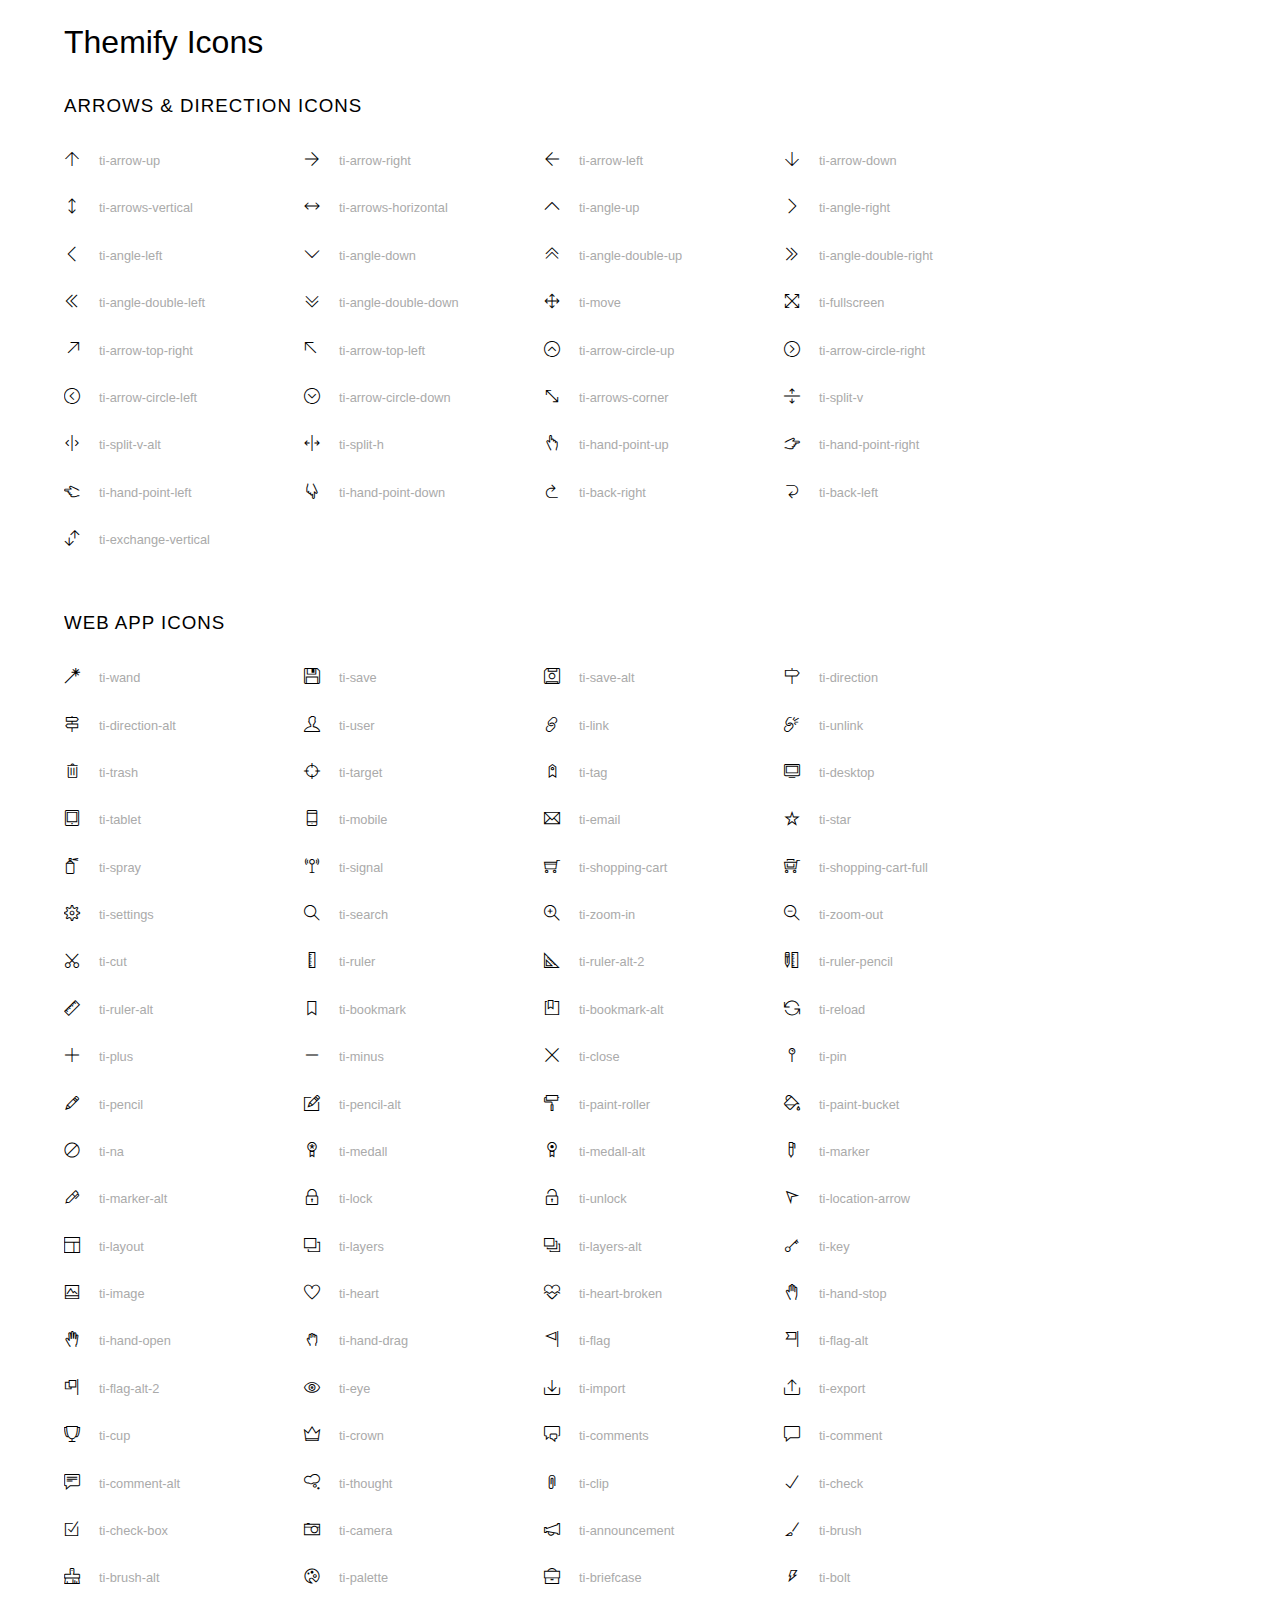
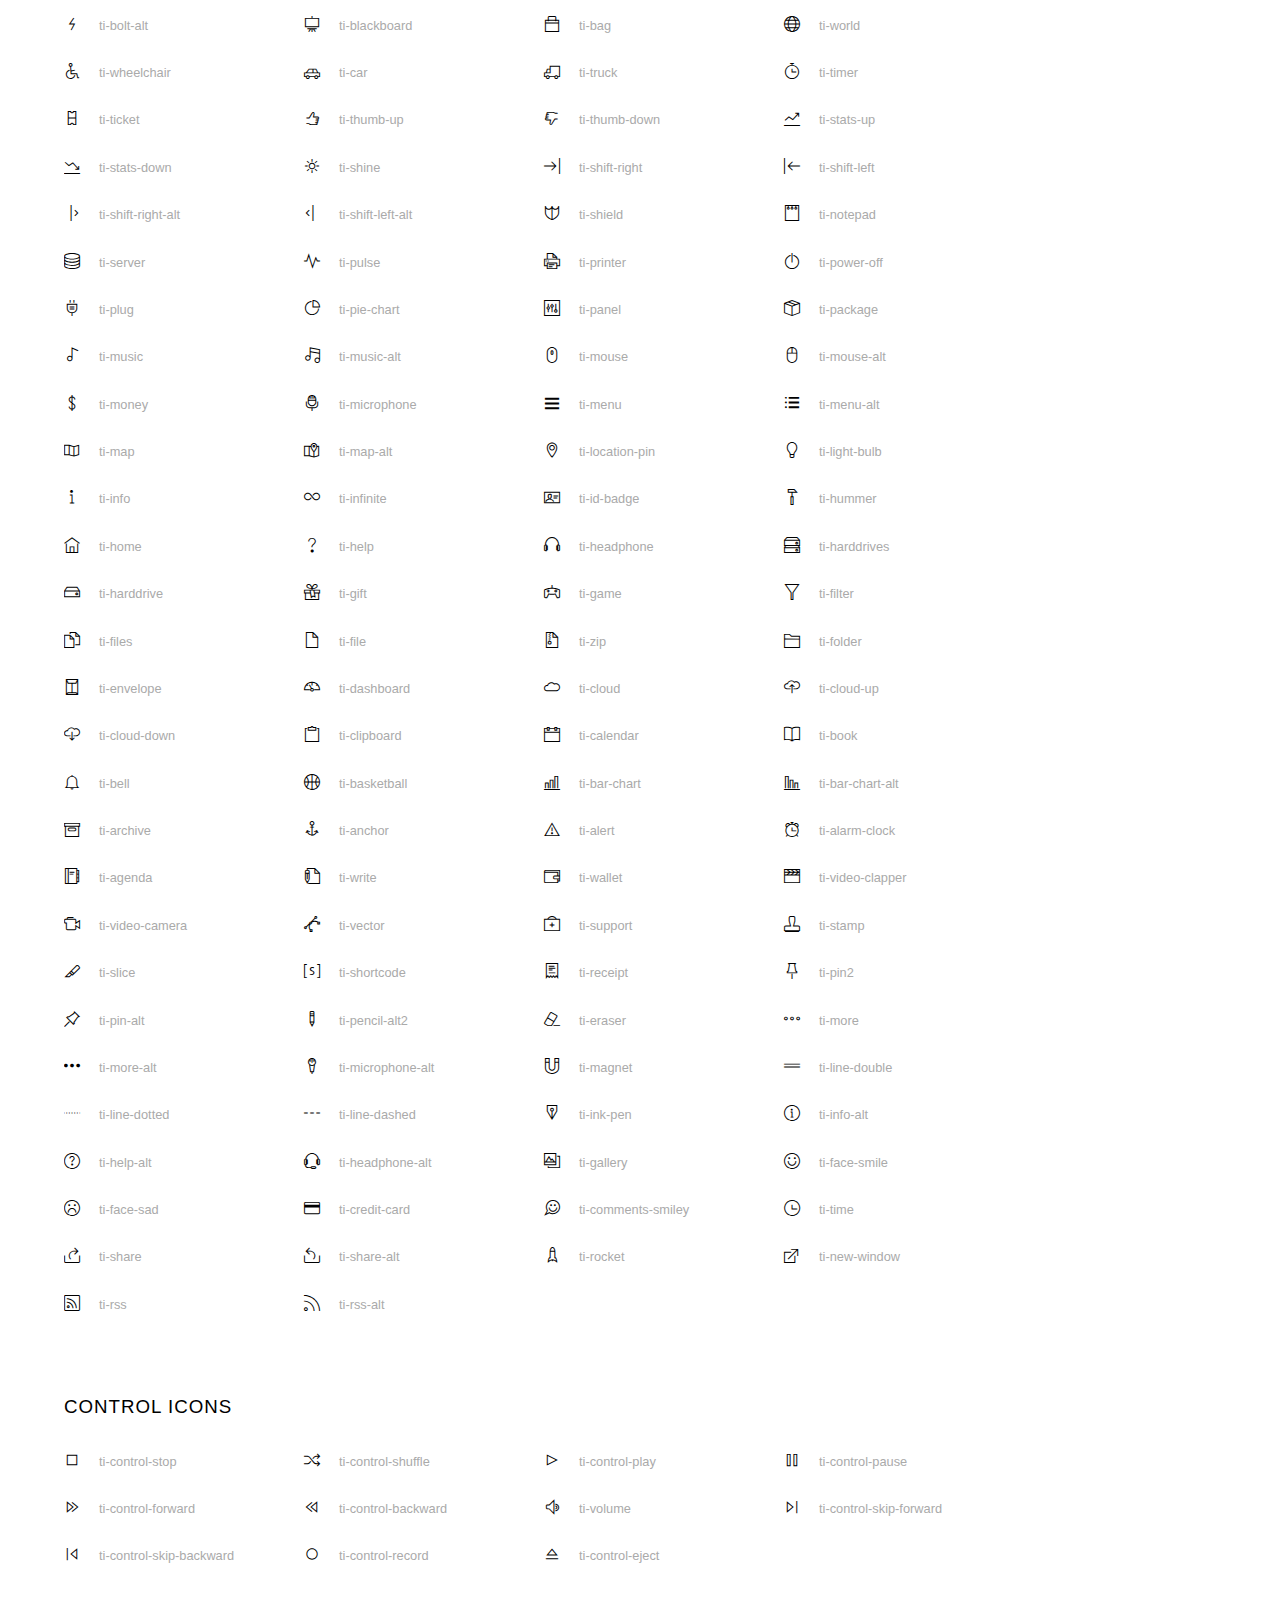
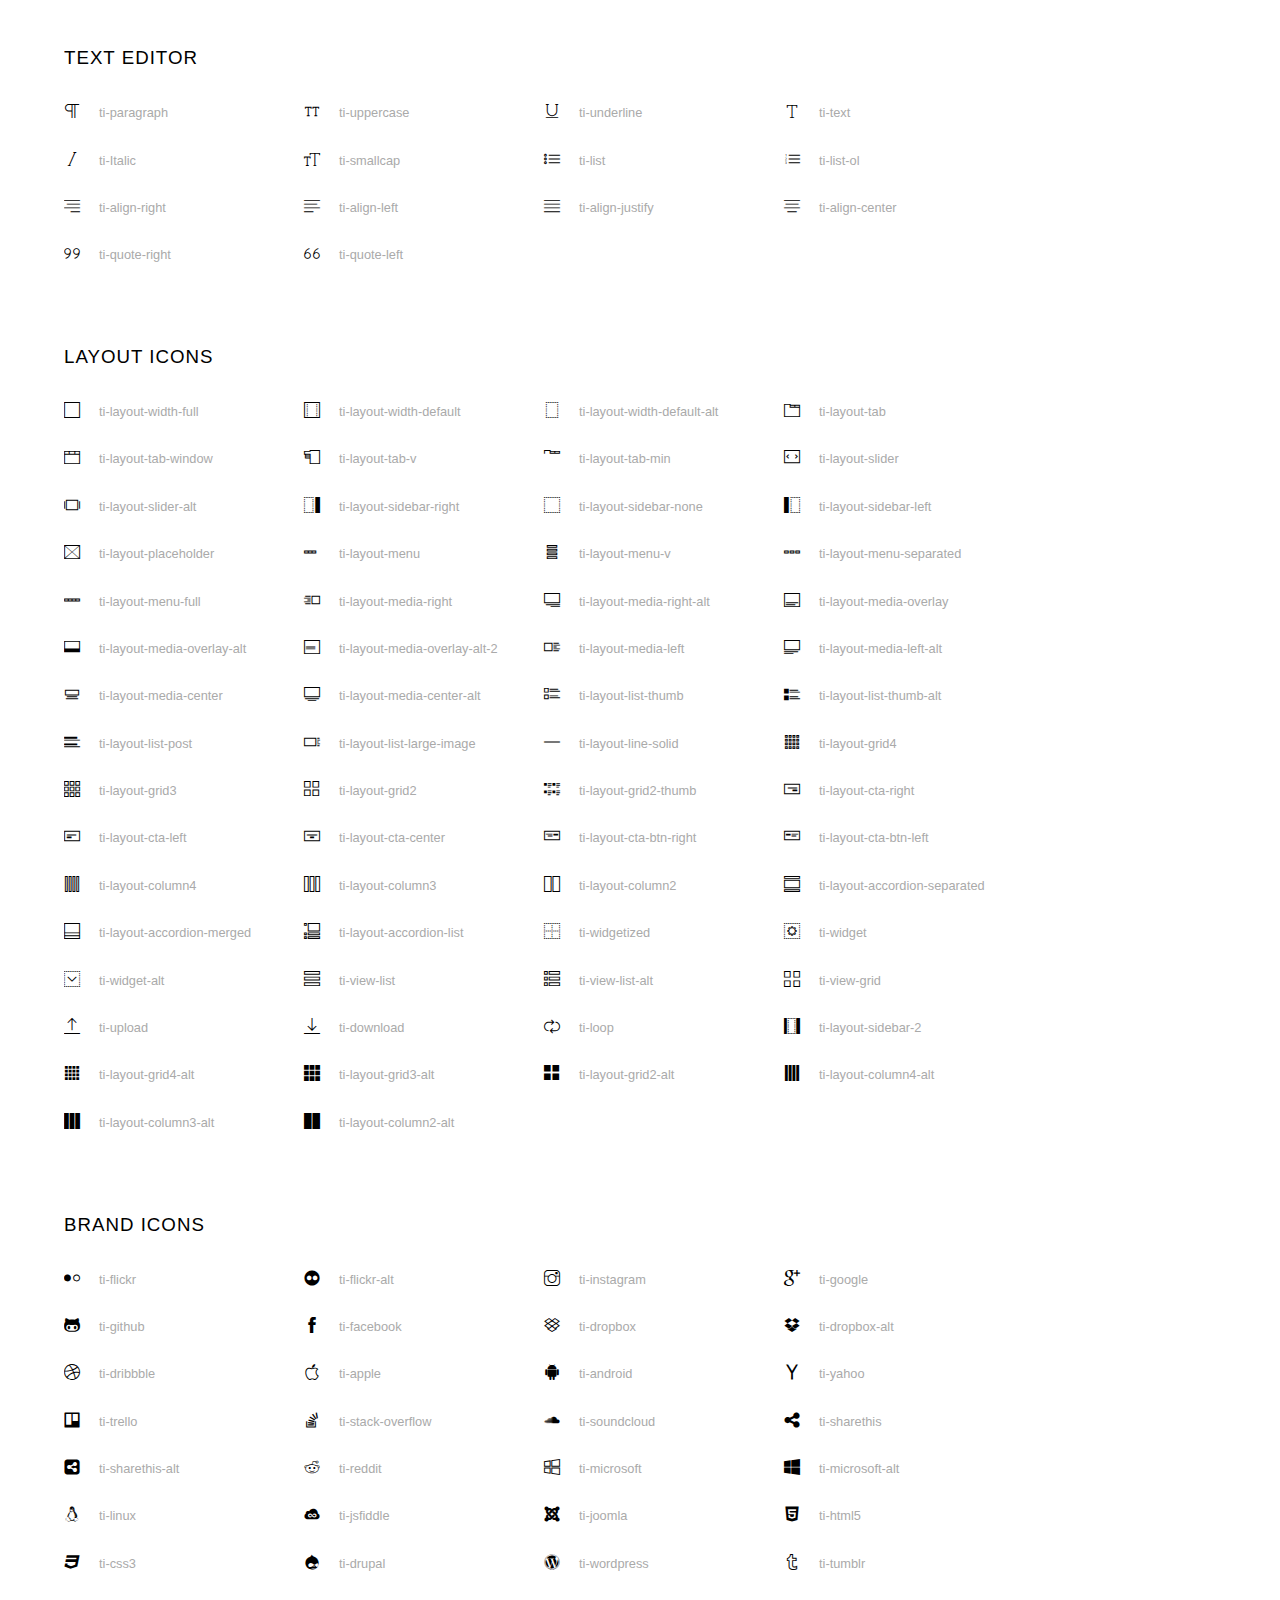
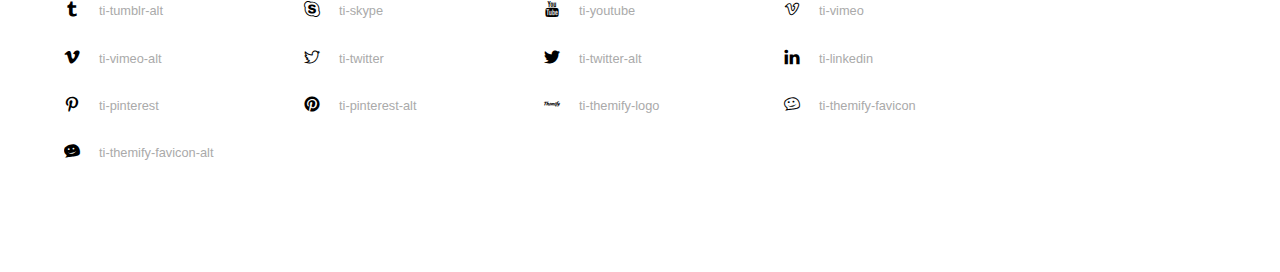
<file: assets/themify-icons-font (2)/themify-icons/index.html>
<!doctype html>
<html>
<head>
	<meta charset="utf-8">
	<title>Themify Icon Font</title>
	<meta name="viewport" content="width=device-width">
	<link rel="stylesheet" href="demo-files/demo.css">
	<link rel="stylesheet" href="themify-icons.css">
	<!--[if lt IE 8]><!-->
	<link rel="stylesheet" href="ie7/ie7.css">
	<!--<![endif]-->
</head>
<body>
	<h1>Themify Icons</h1>

	<div class="icon-section">

		<div class="icon-section">
			<h3>Arrows &amp; Direction Icons </h3>

			<div class="icon-container">
				<span class="ti-arrow-up"></span><span class="icon-name"> ti-arrow-up</span>
			</div>
			<div class="icon-container">
				<span class="ti-arrow-right"></span><span class="icon-name"> ti-arrow-right</span>
			</div>
			<div class="icon-container">
				<span class="ti-arrow-left"></span><span class="icon-name"> ti-arrow-left</span>
			</div>
			<div class="icon-container">
				<span class="ti-arrow-down"></span><span class="icon-name"> ti-arrow-down</span>
			</div>
			<div class="icon-container">
				<span class="ti-arrows-vertical"></span><span class="icon-name"> ti-arrows-vertical</span>
			</div>
			<div class="icon-container">
				<span class="ti-arrows-horizontal"></span><span class="icon-name"> ti-arrows-horizontal</span>
			</div>
			<div class="icon-container">
				<span class="ti-angle-up"></span><span class="icon-name"> ti-angle-up</span>
			</div>
			<div class="icon-container">
				<span class="ti-angle-right"></span><span class="icon-name"> ti-angle-right</span>
			</div>
			<div class="icon-container">
				<span class="ti-angle-left"></span><span class="icon-name"> ti-angle-left</span>
			</div>
			<div class="icon-container">
				<span class="ti-angle-down"></span><span class="icon-name"> ti-angle-down</span>
			</div>	
			<div class="icon-container">
				<span class="ti-angle-double-up"></span><span class="icon-name"> ti-angle-double-up</span>
			</div>
			<div class="icon-container">
				<span class="ti-angle-double-right"></span><span class="icon-name"> ti-angle-double-right</span>
			</div>
			<div class="icon-container">
				<span class="ti-angle-double-left"></span><span class="icon-name"> ti-angle-double-left</span>
			</div>
			<div class="icon-container">
				<span class="ti-angle-double-down"></span><span class="icon-name"> ti-angle-double-down</span>
			</div>					
			<div class="icon-container">
				<span class="ti-move"></span><span class="icon-name"> ti-move</span>
			</div>
			<div class="icon-container">
				<span class="ti-fullscreen"></span><span class="icon-name"> ti-fullscreen</span>
			</div>
			<div class="icon-container">
				<span class="ti-arrow-top-right"></span><span class="icon-name"> ti-arrow-top-right</span>
			</div>
			<div class="icon-container">
				<span class="ti-arrow-top-left"></span><span class="icon-name"> ti-arrow-top-left</span>
			</div>
			<div class="icon-container">
				<span class="ti-arrow-circle-up"></span><span class="icon-name"> ti-arrow-circle-up</span>
			</div>
			<div class="icon-container">
				<span class="ti-arrow-circle-right"></span><span class="icon-name"> ti-arrow-circle-right</span>
			</div>
			<div class="icon-container">
				<span class="ti-arrow-circle-left"></span><span class="icon-name"> ti-arrow-circle-left</span>
			</div>
			<div class="icon-container">
				<span class="ti-arrow-circle-down"></span><span class="icon-name"> ti-arrow-circle-down</span>
			</div>
			<div class="icon-container">
				<span class="ti-arrows-corner"></span><span class="icon-name"> ti-arrows-corner</span>
			</div>
			<div class="icon-container">
				<span class="ti-split-v"></span><span class="icon-name"> ti-split-v</span>
			</div>

			<div class="icon-container">
				<span class="ti-split-v-alt"></span><span class="icon-name"> ti-split-v-alt</span>
			</div>
			<div class="icon-container">
				<span class="ti-split-h"></span><span class="icon-name"> ti-split-h</span>
			</div>
			<div class="icon-container">
				<span class="ti-hand-point-up"></span><span class="icon-name"> ti-hand-point-up</span>
			</div>
			<div class="icon-container">
				<span class="ti-hand-point-right"></span><span class="icon-name"> ti-hand-point-right</span>
			</div>
			<div class="icon-container">
				<span class="ti-hand-point-left"></span><span class="icon-name"> ti-hand-point-left</span>
			</div>
			<div class="icon-container">
				<span class="ti-hand-point-down"></span><span class="icon-name"> ti-hand-point-down</span>
			</div>
			<div class="icon-container">
				<span class="ti-back-right"></span><span class="icon-name"> ti-back-right</span>
			</div>
			<div class="icon-container">
				<span class="ti-back-left"></span><span class="icon-name"> ti-back-left</span>
			</div>
			<div class="icon-container">
				<span class="ti-exchange-vertical"></span><span class="icon-name"> ti-exchange-vertical</span>
			</div>

		</div> <!-- Arrows Icons -->



		<h3>Web App Icons</h3>
		
		<div class="icon-section">

			<div class="icon-container">
				<span class="ti-wand"></span><span class="icon-name"> ti-wand</span>
			</div>
			<div class="icon-container">
				<span class="ti-save"></span><span class="icon-name"> ti-save</span>
			</div>
			<div class="icon-container">
				<span class="ti-save-alt"></span><span class="icon-name"> ti-save-alt</span>
			</div>

			<div class="icon-container">
				<span class="ti-direction"></span><span class="icon-name"> ti-direction</span>
			</div>
			<div class="icon-container">
				<span class="ti-direction-alt"></span><span class="icon-name"> ti-direction-alt</span>
			</div>
			<div class="icon-container">
				<span class="ti-user"></span><span class="icon-name"> ti-user</span>
			</div>
			<div class="icon-container">
				<span class="ti-link"></span><span class="icon-name"> ti-link</span>
			</div>
			<div class="icon-container">
				<span class="ti-unlink"></span><span class="icon-name"> ti-unlink</span>
			</div>
			<div class="icon-container">
				<span class="ti-trash"></span><span class="icon-name"> ti-trash</span>
			</div>
			<div class="icon-container">
				<span class="ti-target"></span><span class="icon-name"> ti-target</span>
			</div>
			<div class="icon-container">
				<span class="ti-tag"></span><span class="icon-name"> ti-tag</span>
			</div>
			<div class="icon-container">
				<span class="ti-desktop"></span><span class="icon-name"> ti-desktop</span>
			</div>
			<div class="icon-container">
				<span class="ti-tablet"></span><span class="icon-name"> ti-tablet</span>
			</div>
			<div class="icon-container">
				<span class="ti-mobile"></span><span class="icon-name"> ti-mobile</span>
			</div>
			<div class="icon-container">
				<span class="ti-email"></span><span class="icon-name"> ti-email</span>
			</div>	
			<div class="icon-container">
				<span class="ti-star"></span><span class="icon-name"> ti-star</span>
			</div>
			<div class="icon-container">
				<span class="ti-spray"></span><span class="icon-name"> ti-spray</span>
			</div>
			<div class="icon-container">
				<span class="ti-signal"></span><span class="icon-name"> ti-signal</span>
			</div>
			<div class="icon-container">
				<span class="ti-shopping-cart"></span><span class="icon-name"> ti-shopping-cart</span>
			</div>
			<div class="icon-container">
				<span class="ti-shopping-cart-full"></span><span class="icon-name"> ti-shopping-cart-full</span>
			</div>
			<div class="icon-container">
				<span class="ti-settings"></span><span class="icon-name"> ti-settings</span>
			</div>
			<div class="icon-container">
				<span class="ti-search"></span><span class="icon-name"> ti-search</span>
			</div>
			<div class="icon-container">
				<span class="ti-zoom-in"></span><span class="icon-name"> ti-zoom-in</span>
			</div>
			<div class="icon-container">
				<span class="ti-zoom-out"></span><span class="icon-name"> ti-zoom-out</span>
			</div>
			<div class="icon-container">
				<span class="ti-cut"></span><span class="icon-name"> ti-cut</span>
			</div>
			<div class="icon-container">
				<span class="ti-ruler"></span><span class="icon-name"> ti-ruler</span>
			</div>
			<div class="icon-container">
				<span class="ti-ruler-alt-2"></span><span class="icon-name"> ti-ruler-alt-2</span>
			</div>			
			<div class="icon-container">
				<span class="ti-ruler-pencil"></span><span class="icon-name"> ti-ruler-pencil</span>
			</div>
			<div class="icon-container">
				<span class="ti-ruler-alt"></span><span class="icon-name"> ti-ruler-alt</span>
			</div>
			<div class="icon-container">
				<span class="ti-bookmark"></span><span class="icon-name"> ti-bookmark</span>
			</div>
			<div class="icon-container">
				<span class="ti-bookmark-alt"></span><span class="icon-name"> ti-bookmark-alt</span>
			</div>
			<div class="icon-container">
				<span class="ti-reload"></span><span class="icon-name"> ti-reload</span>
			</div>
			<div class="icon-container">
				<span class="ti-plus"></span><span class="icon-name"> ti-plus</span>
			</div>
			<div class="icon-container">
				<span class="ti-minus"></span><span class="icon-name"> ti-minus</span>
			</div>
			<div class="icon-container">
				<span class="ti-close"></span><span class="icon-name"> ti-close</span>
			</div>			
			<div class="icon-container">
				<span class="ti-pin"></span><span class="icon-name"> ti-pin</span>
			</div>
			<div class="icon-container">
				<span class="ti-pencil"></span><span class="icon-name"> ti-pencil</span>
			</div>
					
		  	<div class="icon-container">
				<span class="ti-pencil-alt"></span><span class="icon-name"> ti-pencil-alt</span>
			</div>
			<div class="icon-container">
				<span class="ti-paint-roller"></span><span class="icon-name"> ti-paint-roller</span>
			</div>
			<div class="icon-container">
				<span class="ti-paint-bucket"></span><span class="icon-name"> ti-paint-bucket</span>
			</div>
			<div class="icon-container">
				<span class="ti-na"></span><span class="icon-name"> ti-na</span>
			</div>
			<div class="icon-container">
				<span class="ti-medall"></span><span class="icon-name"> ti-medall</span>
			</div>
			<div class="icon-container">
				<span class="ti-medall-alt"></span><span class="icon-name"> ti-medall-alt</span>
			</div>
			<div class="icon-container">
				<span class="ti-marker"></span><span class="icon-name"> ti-marker</span>
			</div>
			<div class="icon-container">
				<span class="ti-marker-alt"></span><span class="icon-name"> ti-marker-alt</span>
			</div>

			<div class="icon-container">
				<span class="ti-lock"></span><span class="icon-name"> ti-lock</span>
			</div>
			<div class="icon-container">
				<span class="ti-unlock"></span><span class="icon-name"> ti-unlock</span>
			</div>
			<div class="icon-container">
				<span class="ti-location-arrow"></span><span class="icon-name"> ti-location-arrow</span>
			</div>
			<div class="icon-container">
				<span class="ti-layout"></span><span class="icon-name"> ti-layout</span>
			</div>
			<div class="icon-container">
				<span class="ti-layers"></span><span class="icon-name"> ti-layers</span>
			</div>
			<div class="icon-container">
				<span class="ti-layers-alt"></span><span class="icon-name"> ti-layers-alt</span>
			</div>
			<div class="icon-container">
				<span class="ti-key"></span><span class="icon-name"> ti-key</span>
			</div>
			<div class="icon-container">
				<span class="ti-image"></span><span class="icon-name"> ti-image</span>
			</div>
			<div class="icon-container">
				<span class="ti-heart"></span><span class="icon-name"> ti-heart</span>
			</div>
			<div class="icon-container">
				<span class="ti-heart-broken"></span><span class="icon-name"> ti-heart-broken</span>
			</div>
			<div class="icon-container">
				<span class="ti-hand-stop"></span><span class="icon-name"> ti-hand-stop</span>
			</div>
			<div class="icon-container">
				<span class="ti-hand-open"></span><span class="icon-name"> ti-hand-open</span>
			</div>
			<div class="icon-container">
				<span class="ti-hand-drag"></span><span class="icon-name"> ti-hand-drag</span>
			</div>
			<div class="icon-container">
				<span class="ti-flag"></span><span class="icon-name"> ti-flag</span>
			</div>
			<div class="icon-container">
				<span class="ti-flag-alt"></span><span class="icon-name"> ti-flag-alt</span>
			</div>
			<div class="icon-container">
				<span class="ti-flag-alt-2"></span><span class="icon-name"> ti-flag-alt-2</span>
			</div>
			<div class="icon-container">
				<span class="ti-eye"></span><span class="icon-name"> ti-eye</span>
			</div>
			<div class="icon-container">
				<span class="ti-import"></span><span class="icon-name"> ti-import</span>
			</div>			
			<div class="icon-container">
				<span class="ti-export"></span><span class="icon-name"> ti-export</span>
			</div>
			<div class="icon-container">
				<span class="ti-cup"></span><span class="icon-name"> ti-cup</span>
			</div>
			<div class="icon-container">
				<span class="ti-crown"></span><span class="icon-name"> ti-crown</span>
			</div>
			<div class="icon-container">
				<span class="ti-comments"></span><span class="icon-name"> ti-comments</span>
			</div>
			<div class="icon-container">
				<span class="ti-comment"></span><span class="icon-name"> ti-comment</span>
			</div>
			<div class="icon-container">
				<span class="ti-comment-alt"></span><span class="icon-name"> ti-comment-alt</span>
			</div>
			<div class="icon-container">
				<span class="ti-thought"></span><span class="icon-name"> ti-thought</span>
			</div>			
			<div class="icon-container">
				<span class="ti-clip"></span><span class="icon-name"> ti-clip</span>
			</div>

			<div class="icon-container">
				<span class="ti-check"></span><span class="icon-name"> ti-check</span>
			</div>
			<div class="icon-container">
				<span class="ti-check-box"></span><span class="icon-name"> ti-check-box</span>
			</div>
			<div class="icon-container">
				<span class="ti-camera"></span><span class="icon-name"> ti-camera</span>
			</div>
			<div class="icon-container">
				<span class="ti-announcement"></span><span class="icon-name"> ti-announcement</span>
			</div>
			<div class="icon-container">
				<span class="ti-brush"></span><span class="icon-name"> ti-brush</span>
			</div>
			<div class="icon-container">
				<span class="ti-brush-alt"></span><span class="icon-name"> ti-brush-alt</span>
			</div>
			<div class="icon-container">
				<span class="ti-palette"></span><span class="icon-name"> ti-palette</span>
			</div>			
			<div class="icon-container">
				<span class="ti-briefcase"></span><span class="icon-name"> ti-briefcase</span>
			</div>
			<div class="icon-container">
				<span class="ti-bolt"></span><span class="icon-name"> ti-bolt</span>
			</div>
			<div class="icon-container">
				<span class="ti-bolt-alt"></span><span class="icon-name"> ti-bolt-alt</span>
			</div>
			<div class="icon-container">
				<span class="ti-blackboard"></span><span class="icon-name"> ti-blackboard</span>
			</div>
			<div class="icon-container">
				<span class="ti-bag"></span><span class="icon-name"> ti-bag</span>
			</div>
			<div class="icon-container">
				<span class="ti-world"></span><span class="icon-name"> ti-world</span>
			</div>
			<div class="icon-container">
				<span class="ti-wheelchair"></span><span class="icon-name"> ti-wheelchair</span>
			</div>
			<div class="icon-container">
				<span class="ti-car"></span><span class="icon-name"> ti-car</span>
			</div>
			<div class="icon-container">
				<span class="ti-truck"></span><span class="icon-name"> ti-truck</span>
			</div>
			<div class="icon-container">
				<span class="ti-timer"></span><span class="icon-name"> ti-timer</span>
			</div>
			<div class="icon-container">
				<span class="ti-ticket"></span><span class="icon-name"> ti-ticket</span>
			</div>
			<div class="icon-container">
				<span class="ti-thumb-up"></span><span class="icon-name"> ti-thumb-up</span>
			</div>
			<div class="icon-container">
				<span class="ti-thumb-down"></span><span class="icon-name"> ti-thumb-down</span>
			</div>

			<div class="icon-container">
				<span class="ti-stats-up"></span><span class="icon-name"> ti-stats-up</span>
			</div>
			<div class="icon-container">
				<span class="ti-stats-down"></span><span class="icon-name"> ti-stats-down</span>
			</div>
			<div class="icon-container">
				<span class="ti-shine"></span><span class="icon-name"> ti-shine</span>
			</div>
			<div class="icon-container">
				<span class="ti-shift-right"></span><span class="icon-name"> ti-shift-right</span>
			</div>
			<div class="icon-container">
				<span class="ti-shift-left"></span><span class="icon-name"> ti-shift-left</span>
			</div>

			<div class="icon-container">
				<span class="ti-shift-right-alt"></span><span class="icon-name"> ti-shift-right-alt</span>
			</div>
			<div class="icon-container">
				<span class="ti-shift-left-alt"></span><span class="icon-name"> ti-shift-left-alt</span>
			</div>
			<div class="icon-container">
				<span class="ti-shield"></span><span class="icon-name"> ti-shield</span>
			</div>
			<div class="icon-container">
				<span class="ti-notepad"></span><span class="icon-name"> ti-notepad</span>
			</div>
			<div class="icon-container">
				<span class="ti-server"></span><span class="icon-name"> ti-server</span>
			</div>

			<div class="icon-container">
				<span class="ti-pulse"></span><span class="icon-name"> ti-pulse</span>
			</div>
			<div class="icon-container">
				<span class="ti-printer"></span><span class="icon-name"> ti-printer</span>
			</div>
			<div class="icon-container">
				<span class="ti-power-off"></span><span class="icon-name"> ti-power-off</span>
			</div>
			<div class="icon-container">
				<span class="ti-plug"></span><span class="icon-name"> ti-plug</span>
			</div>
			<div class="icon-container">
				<span class="ti-pie-chart"></span><span class="icon-name"> ti-pie-chart</span>
			</div>

			<div class="icon-container">
				<span class="ti-panel"></span><span class="icon-name"> ti-panel</span>
			</div>
			<div class="icon-container">
				<span class="ti-package"></span><span class="icon-name"> ti-package</span>
			</div>
			<div class="icon-container">
				<span class="ti-music"></span><span class="icon-name"> ti-music</span>
			</div>
			<div class="icon-container">
				<span class="ti-music-alt"></span><span class="icon-name"> ti-music-alt</span>
			</div>
			<div class="icon-container">
				<span class="ti-mouse"></span><span class="icon-name"> ti-mouse</span>
			</div>
			<div class="icon-container">
				<span class="ti-mouse-alt"></span><span class="icon-name"> ti-mouse-alt</span>
			</div>
			<div class="icon-container">
				<span class="ti-money"></span><span class="icon-name"> ti-money</span>
			</div>
			<div class="icon-container">
				<span class="ti-microphone"></span><span class="icon-name"> ti-microphone</span>
			</div>
			<div class="icon-container">
				<span class="ti-menu"></span><span class="icon-name"> ti-menu</span>
			</div>
			<div class="icon-container">
				<span class="ti-menu-alt"></span><span class="icon-name"> ti-menu-alt</span>
			</div>
			<div class="icon-container">
				<span class="ti-map"></span><span class="icon-name"> ti-map</span>
			</div>
			<div class="icon-container">
				<span class="ti-map-alt"></span><span class="icon-name"> ti-map-alt</span>
			</div>

			<div class="icon-container">
				<span class="ti-location-pin"></span><span class="icon-name"> ti-location-pin</span>
			</div>

			<div class="icon-container">
				<span class="ti-light-bulb"></span><span class="icon-name"> ti-light-bulb</span>
			</div>
			<div class="icon-container">
				<span class="ti-info"></span><span class="icon-name"> ti-info</span>
			</div>
			<div class="icon-container">
				<span class="ti-infinite"></span><span class="icon-name"> ti-infinite</span>
			</div>
			<div class="icon-container">
				<span class="ti-id-badge"></span><span class="icon-name"> ti-id-badge</span>
			</div>
			<div class="icon-container">
				<span class="ti-hummer"></span><span class="icon-name"> ti-hummer</span>
			</div>
			<div class="icon-container">
				<span class="ti-home"></span><span class="icon-name"> ti-home</span>
			</div>
			<div class="icon-container">
				<span class="ti-help"></span><span class="icon-name"> ti-help</span>
			</div>
			<div class="icon-container">
				<span class="ti-headphone"></span><span class="icon-name"> ti-headphone</span>
			</div>
			<div class="icon-container">
				<span class="ti-harddrives"></span><span class="icon-name"> ti-harddrives</span>
			</div>
			<div class="icon-container">
				<span class="ti-harddrive"></span><span class="icon-name"> ti-harddrive</span>
			</div>
			<div class="icon-container">
				<span class="ti-gift"></span><span class="icon-name"> ti-gift</span>
			</div>
			<div class="icon-container">
				<span class="ti-game"></span><span class="icon-name"> ti-game</span>
			</div>
			<div class="icon-container">
				<span class="ti-filter"></span><span class="icon-name"> ti-filter</span>
			</div>
			<div class="icon-container">
				<span class="ti-files"></span><span class="icon-name"> ti-files</span>
			</div>
			<div class="icon-container">
				<span class="ti-file"></span><span class="icon-name"> ti-file</span>
			</div>
			<div class="icon-container">
				<span class="ti-zip"></span><span class="icon-name"> ti-zip</span>
			</div>
			<div class="icon-container">
				<span class="ti-folder"></span><span class="icon-name"> ti-folder</span>
			</div>			
			<div class="icon-container">
				<span class="ti-envelope"></span><span class="icon-name"> ti-envelope</span>
			</div>


			<div class="icon-container">
				<span class="ti-dashboard"></span><span class="icon-name"> ti-dashboard</span>
			</div>
			<div class="icon-container">
				<span class="ti-cloud"></span><span class="icon-name"> ti-cloud</span>
			</div>
			<div class="icon-container">
				<span class="ti-cloud-up"></span><span class="icon-name"> ti-cloud-up</span>
			</div>
			<div class="icon-container">
				<span class="ti-cloud-down"></span><span class="icon-name"> ti-cloud-down</span>
			</div>
			<div class="icon-container">
				<span class="ti-clipboard"></span><span class="icon-name"> ti-clipboard</span>
			</div>
			<div class="icon-container">
				<span class="ti-calendar"></span><span class="icon-name"> ti-calendar</span>
			</div>
			<div class="icon-container">
				<span class="ti-book"></span><span class="icon-name"> ti-book</span>
			</div>
			<div class="icon-container">
				<span class="ti-bell"></span><span class="icon-name"> ti-bell</span>
			</div>
			<div class="icon-container">
				<span class="ti-basketball"></span><span class="icon-name"> ti-basketball</span>
			</div>
			<div class="icon-container">
				<span class="ti-bar-chart"></span><span class="icon-name"> ti-bar-chart</span>
			</div>
			<div class="icon-container">
				<span class="ti-bar-chart-alt"></span><span class="icon-name"> ti-bar-chart-alt</span>
			</div>


			<div class="icon-container">
				<span class="ti-archive"></span><span class="icon-name"> ti-archive</span>
			</div>
			<div class="icon-container">
				<span class="ti-anchor"></span><span class="icon-name"> ti-anchor</span>
			</div>

			<div class="icon-container">
				<span class="ti-alert"></span><span class="icon-name"> ti-alert</span>
			</div>
			<div class="icon-container">
				<span class="ti-alarm-clock"></span><span class="icon-name"> ti-alarm-clock</span>
			</div>
			<div class="icon-container">
				<span class="ti-agenda"></span><span class="icon-name"> ti-agenda</span>
			</div>
			<div class="icon-container">
				<span class="ti-write"></span><span class="icon-name"> ti-write</span>
			</div>

			<div class="icon-container">
				<span class="ti-wallet"></span><span class="icon-name"> ti-wallet</span>
			</div>
			<div class="icon-container">
				<span class="ti-video-clapper"></span><span class="icon-name"> ti-video-clapper</span>
			</div>
			<div class="icon-container">
				<span class="ti-video-camera"></span><span class="icon-name"> ti-video-camera</span>
			</div>
			<div class="icon-container">
				<span class="ti-vector"></span><span class="icon-name"> ti-vector</span>
			</div>

			<div class="icon-container">
				<span class="ti-support"></span><span class="icon-name"> ti-support</span>
			</div>
			<div class="icon-container">
				<span class="ti-stamp"></span><span class="icon-name"> ti-stamp</span>
			</div>
			<div class="icon-container">
				<span class="ti-slice"></span><span class="icon-name"> ti-slice</span>
			</div>
			<div class="icon-container">
				<span class="ti-shortcode"></span><span class="icon-name"> ti-shortcode</span>
			</div>
			<div class="icon-container">
				<span class="ti-receipt"></span><span class="icon-name"> ti-receipt</span>
			</div>
			<div class="icon-container">
				<span class="ti-pin2"></span><span class="icon-name"> ti-pin2</span>
			</div>
			<div class="icon-container">
				<span class="ti-pin-alt"></span><span class="icon-name"> ti-pin-alt</span>
			</div>
			<div class="icon-container">
				<span class="ti-pencil-alt2"></span><span class="icon-name"> ti-pencil-alt2</span>
			</div>
			<div class="icon-container">
				<span class="ti-eraser"></span><span class="icon-name"> ti-eraser</span>
			</div>			
			<div class="icon-container">
				<span class="ti-more"></span><span class="icon-name"> ti-more</span>
			</div>
			<div class="icon-container">
				<span class="ti-more-alt"></span><span class="icon-name"> ti-more-alt</span>
			</div>
			<div class="icon-container">
				<span class="ti-microphone-alt"></span><span class="icon-name"> ti-microphone-alt</span>
			</div>
			<div class="icon-container">
				<span class="ti-magnet"></span><span class="icon-name"> ti-magnet</span>
			</div>
			<div class="icon-container">
				<span class="ti-line-double"></span><span class="icon-name"> ti-line-double</span>
			</div>
			<div class="icon-container">
				<span class="ti-line-dotted"></span><span class="icon-name"> ti-line-dotted</span>
			</div>
			<div class="icon-container">
				<span class="ti-line-dashed"></span><span class="icon-name"> ti-line-dashed</span>
			</div>

			<div class="icon-container">
				<span class="ti-ink-pen"></span><span class="icon-name"> ti-ink-pen</span>
			</div>
			<div class="icon-container">
				<span class="ti-info-alt"></span><span class="icon-name"> ti-info-alt</span>
			</div>
			<div class="icon-container">
				<span class="ti-help-alt"></span><span class="icon-name"> ti-help-alt</span>
			</div>
			<div class="icon-container">
				<span class="ti-headphone-alt"></span><span class="icon-name"> ti-headphone-alt</span>
			</div>

			<div class="icon-container">
				<span class="ti-gallery"></span><span class="icon-name"> ti-gallery</span>
			</div>
			<div class="icon-container">
				<span class="ti-face-smile"></span><span class="icon-name"> ti-face-smile</span>
			</div>
			<div class="icon-container">
				<span class="ti-face-sad"></span><span class="icon-name"> ti-face-sad</span>
			</div>
			<div class="icon-container">
				<span class="ti-credit-card"></span><span class="icon-name"> ti-credit-card</span>
			</div>
			<div class="icon-container">
				<span class="ti-comments-smiley"></span><span class="icon-name"> ti-comments-smiley</span>
			</div>
			<div class="icon-container">
				<span class="ti-time"></span><span class="icon-name"> ti-time</span>
			</div>
			<div class="icon-container">
				<span class="ti-share"></span><span class="icon-name"> ti-share</span>
			</div>
			<div class="icon-container">
				<span class="ti-share-alt"></span><span class="icon-name"> ti-share-alt</span>
			</div>
			<div class="icon-container">
				<span class="ti-rocket"></span><span class="icon-name"> ti-rocket</span>
			</div>

			<div class="icon-container">
				<span class="ti-new-window"></span><span class="icon-name"> ti-new-window</span>
			</div>

			<div class="icon-container">
				<span class="ti-rss"></span><span class="icon-name"> ti-rss</span>
			</div>

			<div class="icon-container">
				<span class="ti-rss-alt"></span><span class="icon-name"> ti-rss-alt</span>
			</div>
			
		</div><!-- Web App Icons -->


		<div class="icon-section">
			<h3>Control Icons</h3>
			<div class="icon-container">
				<span class="ti-control-stop"></span><span class="icon-name"> ti-control-stop</span>
			</div>
			<div class="icon-container">
				<span class="ti-control-shuffle"></span><span class="icon-name"> ti-control-shuffle</span>
			</div>
			<div class="icon-container">
				<span class="ti-control-play"></span><span class="icon-name"> ti-control-play</span>
			</div>
			<div class="icon-container">
				<span class="ti-control-pause"></span><span class="icon-name"> ti-control-pause</span>
			</div>
			<div class="icon-container">
				<span class="ti-control-forward"></span><span class="icon-name"> ti-control-forward</span>
			</div>
			<div class="icon-container">
				<span class="ti-control-backward"></span><span class="icon-name"> ti-control-backward</span>
			</div>	
			<div class="icon-container">
				<span class="ti-volume"></span><span class="icon-name"> ti-volume</span>
			</div>
			<div class="icon-container">
				<span class="ti-control-skip-forward"></span><span class="icon-name"> ti-control-skip-forward</span>
			</div>
			<div class="icon-container">
				<span class="ti-control-skip-backward"></span><span class="icon-name"> ti-control-skip-backward</span>
			</div>
			<div class="icon-container">
				<span class="ti-control-record"></span><span class="icon-name"> ti-control-record</span>
			</div>
			<div class="icon-container">
				<span class="ti-control-eject"></span><span class="icon-name"> ti-control-eject</span>
			</div>			
		</div> <!-- Control Icons -->


		<div class="icon-section">
			<h3>Text Editor</h3>

			<div class="icon-container">
				<span class="ti-paragraph"></span><span class="icon-name"> ti-paragraph</span>
			</div>
			<div class="icon-container">
				<span class="ti-uppercase"></span><span class="icon-name"> ti-uppercase</span>
			</div>

			<div class="icon-container">
				<span class="ti-underline"></span><span class="icon-name"> ti-underline</span>
			</div>
			<div class="icon-container">
				<span class="ti-text"></span><span class="icon-name"> ti-text</span>
			</div>
			<div class="icon-container">
				<span class="ti-Italic"></span><span class="icon-name"> ti-Italic</span>
			</div>
			<div class="icon-container">
				<span class="ti-smallcap"></span><span class="icon-name"> ti-smallcap</span>
			</div>
			<div class="icon-container">
				<span class="ti-list"></span><span class="icon-name"> ti-list</span>
			</div>
			<div class="icon-container">
				<span class="ti-list-ol"></span><span class="icon-name"> ti-list-ol</span>
			</div>
			<div class="icon-container">
				<span class="ti-align-right"></span><span class="icon-name"> ti-align-right</span>
			</div>
			<div class="icon-container">
				<span class="ti-align-left"></span><span class="icon-name"> ti-align-left</span>
			</div>
			<div class="icon-container">
				<span class="ti-align-justify"></span><span class="icon-name"> ti-align-justify</span>
			</div>
			<div class="icon-container">
				<span class="ti-align-center"></span><span class="icon-name"> ti-align-center</span>
			</div>
			<div class="icon-container">
				<span class="ti-quote-right"></span><span class="icon-name"> ti-quote-right</span>
			</div>
			<div class="icon-container">
				<span class="ti-quote-left"></span><span class="icon-name"> ti-quote-left</span>
			</div>

		</div> <!-- Text Editor -->



		<div class="icon-section">
			<h3>Layout Icons</h3>
			<div class="icon-container">
				<span class="ti-layout-width-full"></span><span class="icon-name"> ti-layout-width-full</span>
			</div>
			<div class="icon-container">
				<span class="ti-layout-width-default"></span><span class="icon-name"> ti-layout-width-default</span>
			</div>
			<div class="icon-container">
				<span class="ti-layout-width-default-alt"></span><span class="icon-name"> ti-layout-width-default-alt</span>
			</div>
			<div class="icon-container">
				<span class="ti-layout-tab"></span><span class="icon-name"> ti-layout-tab</span>
			</div>
			<div class="icon-container">
				<span class="ti-layout-tab-window"></span><span class="icon-name"> ti-layout-tab-window</span>
			</div>
			<div class="icon-container">
				<span class="ti-layout-tab-v"></span><span class="icon-name"> ti-layout-tab-v</span>
			</div>
			<div class="icon-container">
				<span class="ti-layout-tab-min"></span><span class="icon-name"> ti-layout-tab-min</span>
			</div>
			<div class="icon-container">
				<span class="ti-layout-slider"></span><span class="icon-name"> ti-layout-slider</span>
			</div>
			<div class="icon-container">
				<span class="ti-layout-slider-alt"></span><span class="icon-name"> ti-layout-slider-alt</span>
			</div>
			<div class="icon-container">
				<span class="ti-layout-sidebar-right"></span><span class="icon-name"> ti-layout-sidebar-right</span>
			</div>
			<div class="icon-container">
				<span class="ti-layout-sidebar-none"></span><span class="icon-name"> ti-layout-sidebar-none</span>
			</div>
			<div class="icon-container">
				<span class="ti-layout-sidebar-left"></span><span class="icon-name"> ti-layout-sidebar-left</span>
			</div>
			<div class="icon-container">
				<span class="ti-layout-placeholder"></span><span class="icon-name"> ti-layout-placeholder</span>
			</div>
			<div class="icon-container">
				<span class="ti-layout-menu"></span><span class="icon-name"> ti-layout-menu</span>
			</div>
			<div class="icon-container">
				<span class="ti-layout-menu-v"></span><span class="icon-name"> ti-layout-menu-v</span>
			</div>
			<div class="icon-container">
				<span class="ti-layout-menu-separated"></span><span class="icon-name"> ti-layout-menu-separated</span>
			</div>
			<div class="icon-container">
				<span class="ti-layout-menu-full"></span><span class="icon-name"> ti-layout-menu-full</span>
			</div>
			<div class="icon-container">
				<span class="ti-layout-media-right"></span><span class="icon-name"> ti-layout-media-right</span>
			</div>
			<div class="icon-container">
				<span class="ti-layout-media-right-alt"></span><span class="icon-name"> ti-layout-media-right-alt</span>
			</div>
			<div class="icon-container">
				<span class="ti-layout-media-overlay"></span><span class="icon-name"> ti-layout-media-overlay</span>
			</div>
			<div class="icon-container">
				<span class="ti-layout-media-overlay-alt"></span><span class="icon-name"> ti-layout-media-overlay-alt</span>
			</div>
			<div class="icon-container">
				<span class="ti-layout-media-overlay-alt-2"></span><span class="icon-name"> ti-layout-media-overlay-alt-2</span>
			</div>
			<div class="icon-container">
				<span class="ti-layout-media-left"></span><span class="icon-name"> ti-layout-media-left</span>
			</div>
			<div class="icon-container">
				<span class="ti-layout-media-left-alt"></span><span class="icon-name"> ti-layout-media-left-alt</span>
			</div>
			<div class="icon-container">
				<span class="ti-layout-media-center"></span><span class="icon-name"> ti-layout-media-center</span>
			</div>
			<div class="icon-container">
				<span class="ti-layout-media-center-alt"></span><span class="icon-name"> ti-layout-media-center-alt</span>
			</div>
			<div class="icon-container">
				<span class="ti-layout-list-thumb"></span><span class="icon-name"> ti-layout-list-thumb</span>
			</div>
			<div class="icon-container">
				<span class="ti-layout-list-thumb-alt"></span><span class="icon-name"> ti-layout-list-thumb-alt</span>
			</div>
			<div class="icon-container">
				<span class="ti-layout-list-post"></span><span class="icon-name"> ti-layout-list-post</span>
			</div>
			<div class="icon-container">
				<span class="ti-layout-list-large-image"></span><span class="icon-name"> ti-layout-list-large-image</span>
			</div>
			<div class="icon-container">
				<span class="ti-layout-line-solid"></span><span class="icon-name"> ti-layout-line-solid</span>
			</div>
			<div class="icon-container">
				<span class="ti-layout-grid4"></span><span class="icon-name"> ti-layout-grid4</span>
			</div>
			<div class="icon-container">
				<span class="ti-layout-grid3"></span><span class="icon-name"> ti-layout-grid3</span>
			</div>
			<div class="icon-container">
				<span class="ti-layout-grid2"></span><span class="icon-name"> ti-layout-grid2</span>
			</div>
			<div class="icon-container">
				<span class="ti-layout-grid2-thumb"></span><span class="icon-name"> ti-layout-grid2-thumb</span>
			</div>
			<div class="icon-container">
				<span class="ti-layout-cta-right"></span><span class="icon-name"> ti-layout-cta-right</span>
			</div>
			<div class="icon-container">
				<span class="ti-layout-cta-left"></span><span class="icon-name"> ti-layout-cta-left</span>
			</div>
			<div class="icon-container">
				<span class="ti-layout-cta-center"></span><span class="icon-name"> ti-layout-cta-center</span>
			</div>
			<div class="icon-container">
				<span class="ti-layout-cta-btn-right"></span><span class="icon-name"> ti-layout-cta-btn-right</span>
			</div>
			<div class="icon-container">
				<span class="ti-layout-cta-btn-left"></span><span class="icon-name"> ti-layout-cta-btn-left</span>
			</div>
			<div class="icon-container">
				<span class="ti-layout-column4"></span><span class="icon-name"> ti-layout-column4</span>
			</div>
			<div class="icon-container">
				<span class="ti-layout-column3"></span><span class="icon-name"> ti-layout-column3</span>
			</div>
			<div class="icon-container">
				<span class="ti-layout-column2"></span><span class="icon-name"> ti-layout-column2</span>
			</div>
			<div class="icon-container">
				<span class="ti-layout-accordion-separated"></span><span class="icon-name"> ti-layout-accordion-separated</span>
			</div>
			<div class="icon-container">
				<span class="ti-layout-accordion-merged"></span><span class="icon-name"> ti-layout-accordion-merged</span>
			</div>
			<div class="icon-container">
				<span class="ti-layout-accordion-list"></span><span class="icon-name"> ti-layout-accordion-list</span>
			</div>
			<div class="icon-container">
				<span class="ti-widgetized"></span><span class="icon-name"> ti-widgetized</span>
			</div>
			<div class="icon-container">
				<span class="ti-widget"></span><span class="icon-name"> ti-widget</span>
			</div>
			<div class="icon-container">
				<span class="ti-widget-alt"></span><span class="icon-name"> ti-widget-alt</span>
			</div>
			<div class="icon-container">
				<span class="ti-view-list"></span><span class="icon-name"> ti-view-list</span>
			</div>
			<div class="icon-container">
				<span class="ti-view-list-alt"></span><span class="icon-name"> ti-view-list-alt</span>
			</div>
			<div class="icon-container">
				<span class="ti-view-grid"></span><span class="icon-name"> ti-view-grid</span>
			</div>
			<div class="icon-container">
				<span class="ti-upload"></span><span class="icon-name"> ti-upload</span>
			</div>
			<div class="icon-container">
				<span class="ti-download"></span><span class="icon-name"> ti-download</span>
			</div>	
			<div class="icon-container">
				<span class="ti-loop"></span><span class="icon-name"> ti-loop</span>
			</div>
			<div class="icon-container">
				<span class="ti-layout-sidebar-2"></span><span class="icon-name"> ti-layout-sidebar-2</span>
			</div>
			<div class="icon-container">
				<span class="ti-layout-grid4-alt"></span><span class="icon-name"> ti-layout-grid4-alt</span>
			</div>
			<div class="icon-container">
				<span class="ti-layout-grid3-alt"></span><span class="icon-name"> ti-layout-grid3-alt</span>
			</div>
			<div class="icon-container">
				<span class="ti-layout-grid2-alt"></span><span class="icon-name"> ti-layout-grid2-alt</span>
			</div>
			<div class="icon-container">
				<span class="ti-layout-column4-alt"></span><span class="icon-name"> ti-layout-column4-alt</span>
			</div>
			<div class="icon-container">
				<span class="ti-layout-column3-alt"></span><span class="icon-name"> ti-layout-column3-alt</span>
			</div>
			<div class="icon-container">
				<span class="ti-layout-column2-alt"></span><span class="icon-name"> ti-layout-column2-alt</span>
			</div>		


		</div> <!-- Layout Icons -->


		<div class="icon-section">
			<h3>Brand Icons</h3>

			<div class="icon-container">
				<span class="ti-flickr"></span><span class="icon-name"> ti-flickr</span>
			</div>
			<div class="icon-container">
				<span class="ti-flickr-alt"></span><span class="icon-name"> ti-flickr-alt</span>
			</div>			
			<div class="icon-container">
				<span class="ti-instagram"></span><span class="icon-name"> ti-instagram</span>
			</div>
			<div class="icon-container">
				<span class="ti-google"></span><span class="icon-name"> ti-google</span>
			</div>
			<div class="icon-container">
				<span class="ti-github"></span><span class="icon-name"> ti-github</span>
			</div>

			<div class="icon-container">
				<span class="ti-facebook"></span><span class="icon-name"> ti-facebook</span>
			</div>
			<div class="icon-container">
				<span class="ti-dropbox"></span><span class="icon-name"> ti-dropbox</span>
			</div>
			<div class="icon-container">
				<span class="ti-dropbox-alt"></span><span class="icon-name"> ti-dropbox-alt</span>
			</div>
			<div class="icon-container">
				<span class="ti-dribbble"></span><span class="icon-name"> ti-dribbble</span>
			</div>
			<div class="icon-container">
				<span class="ti-apple"></span><span class="icon-name"> ti-apple</span>
			</div>
			<div class="icon-container">
				<span class="ti-android"></span><span class="icon-name"> ti-android</span>
			</div>
			<div class="icon-container">
				<span class="ti-yahoo"></span><span class="icon-name"> ti-yahoo</span>
			</div>
			<div class="icon-container">
				<span class="ti-trello"></span><span class="icon-name"> ti-trello</span>
			</div>
			<div class="icon-container">
				<span class="ti-stack-overflow"></span><span class="icon-name"> ti-stack-overflow</span>
			</div>
			<div class="icon-container">
				<span class="ti-soundcloud"></span><span class="icon-name"> ti-soundcloud</span>
			</div>
			<div class="icon-container">
				<span class="ti-sharethis"></span><span class="icon-name"> ti-sharethis</span>
			</div>
			<div class="icon-container">
				<span class="ti-sharethis-alt"></span><span class="icon-name"> ti-sharethis-alt</span>
			</div>
			<div class="icon-container">
				<span class="ti-reddit"></span><span class="icon-name"> ti-reddit</span>
			</div>

			<div class="icon-container">
				<span class="ti-microsoft"></span><span class="icon-name"> ti-microsoft</span>
			</div>
			<div class="icon-container">
				<span class="ti-microsoft-alt"></span><span class="icon-name"> ti-microsoft-alt</span>
			</div>
			<div class="icon-container">
				<span class="ti-linux"></span><span class="icon-name"> ti-linux</span>
			</div>
			<div class="icon-container">
				<span class="ti-jsfiddle"></span><span class="icon-name"> ti-jsfiddle</span>
			</div>
			<div class="icon-container">
				<span class="ti-joomla"></span><span class="icon-name"> ti-joomla</span>
			</div>
			<div class="icon-container">
				<span class="ti-html5"></span><span class="icon-name"> ti-html5</span>
			</div>
			<div class="icon-container">
				<span class="ti-css3"></span><span class="icon-name"> ti-css3</span>
			</div>	
			<div class="icon-container">
				<span class="ti-drupal"></span><span class="icon-name"> ti-drupal</span>
			</div>
			<div class="icon-container">
				<span class="ti-wordpress"></span><span class="icon-name"> ti-wordpress</span>
			</div>		
			<div class="icon-container">
				<span class="ti-tumblr"></span><span class="icon-name"> ti-tumblr</span>
			</div>
			<div class="icon-container">
				<span class="ti-tumblr-alt"></span><span class="icon-name"> ti-tumblr-alt</span>
			</div>
			<div class="icon-container">
				<span class="ti-skype"></span><span class="icon-name"> ti-skype</span>
			</div>
			<div class="icon-container">
				<span class="ti-youtube"></span><span class="icon-name"> ti-youtube</span>
			</div>
			<div class="icon-container">
				<span class="ti-vimeo"></span><span class="icon-name"> ti-vimeo</span>
			</div>
			<div class="icon-container">
				<span class="ti-vimeo-alt"></span><span class="icon-name"> ti-vimeo-alt</span>
			</div>			
			<div class="icon-container">
				<span class="ti-twitter"></span><span class="icon-name"> ti-twitter</span>
			</div>
			<div class="icon-container">
				<span class="ti-twitter-alt"></span><span class="icon-name"> ti-twitter-alt</span>
			</div>
			<div class="icon-container">
				<span class="ti-linkedin"></span><span class="icon-name"> ti-linkedin</span>
			</div>
			<div class="icon-container">
				<span class="ti-pinterest"></span><span class="icon-name"> ti-pinterest</span>
			</div>

			<div class="icon-container">
				<span class="ti-pinterest-alt"></span><span class="icon-name"> ti-pinterest-alt</span>
			</div>
			<div class="icon-container">
				<span class="ti-themify-logo"></span><span class="icon-name"> ti-themify-logo</span>
			</div>
			<div class="icon-container">
				<span class="ti-themify-favicon"></span><span class="icon-name"> ti-themify-favicon</span>
			</div>
			<div class="icon-container">
				<span class="ti-themify-favicon-alt"></span><span class="icon-name"> ti-themify-favicon-alt</span>
			</div>

		</div> <!-- brand Icons -->

	</div>

</body>
</html>
</file>
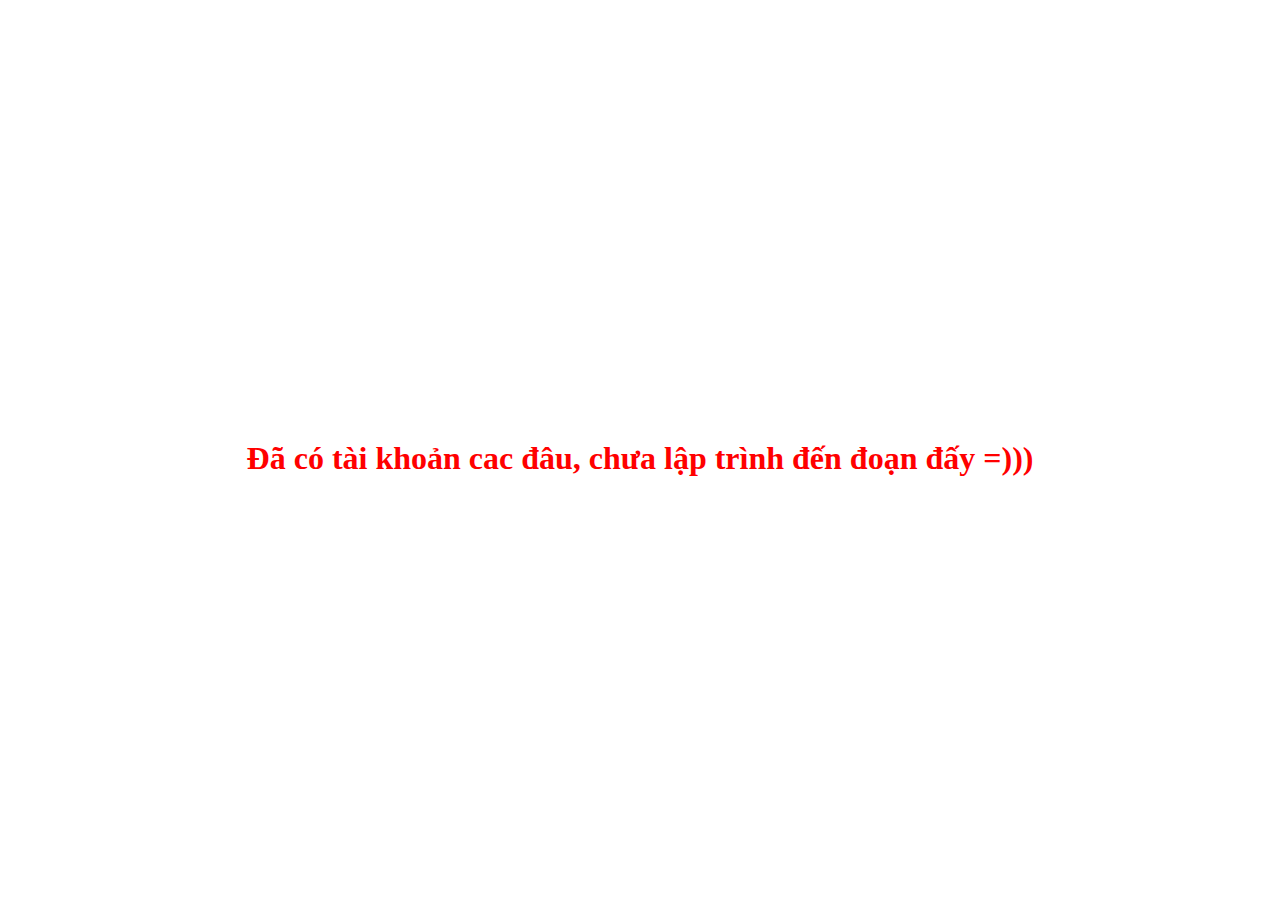
<file: myAcc.html>
<!DOCTYPE html>
<html lang="en">
<head>
    <meta charset="UTF-8">
    <meta http-equiv="X-UA-Compatible" content="IE=edge">
    <meta name="viewport" content="width=device-width, initial-scale=1.0">
    <title>Tài khoản của tôi</title>
    <style>
        body {
            display: flex;
            justify-content: center;
            align-items: center;
            height: 100vh;
        }
        h1 {
            color: red;
        }
    </style>
</head>
<body>
    <h1>Đã có tài khoản cac đâu, chưa lập trình đến đoạn đấy =)))</h1>
</body>
</html>
</file>
<file: assets/themify-icons-font (2)/themify-icons/demo-files/demo.css>
body {
	font: normal 1em/1.5em Arial, Helvetica, sans-serif;
	max-width: 90%;
	margin: 30px auto 0;
}
h1, h3 {
	font-weight: normal;
}
h3 {
	font-size: 1.4;
	text-transform: uppercase;
	letter-spacing: 1px;
}

.icon-section {
	margin: 0 0 3em;
	clear: both;
	overflow: hidden;
}
.icon-container {
	width: 240px; 
	padding: .7em 0;
	float: left; 
	position: relative;
	text-align: left;
}
.icon-container [class^="ti-"], 
.icon-container [class*=" ti-"] {
	color: #000;
	position: absolute;
	margin-top: 3px;
	transition: .3s;
}
.icon-container:hover [class^="ti-"],
.icon-container:hover [class*=" ti-"] {
	font-size: 2.2em;
	margin-top: -5px;
}
.icon-container:hover .icon-name {
	color: #000;
}
.icon-name {
	color: #aaa;
	margin-left: 35px;
	font-size: .8em;
	transition: .3s;
}
.icon-container:hover .icon-name {
	margin-left: 45px;
}
</file>
<file: assets/themify-icons-font (2)/themify-icons/themify-icons.css>
@font-face {
	font-family: 'themify';
	src:url('fonts/themify.eot?-fvbane');
	src:url('fonts/themify.eot?#iefix-fvbane') format('embedded-opentype'),
		url('fonts/themify.woff?-fvbane') format('woff'),
		url('fonts/themify.ttf?-fvbane') format('truetype'),
		url('fonts/themify.svg?-fvbane#themify') format('svg');
	font-weight: normal;
	font-style: normal;
}

[class^="ti-"], [class*=" ti-"] {
	font-family: 'themify';
	speak: none;
	font-style: normal;
	font-weight: normal;
	font-variant: normal;
	text-transform: none;
	line-height: 1;

	/* Better Font Rendering =========== */
	-webkit-font-smoothing: antialiased;
	-moz-osx-font-smoothing: grayscale;
}

.ti-wand:before {
	content: "\e600";
}
.ti-volume:before {
	content: "\e601";
}
.ti-user:before {
	content: "\e602";
}
.ti-unlock:before {
	content: "\e603";
}
.ti-unlink:before {
	content: "\e604";
}
.ti-trash:before {
	content: "\e605";
}
.ti-thought:before {
	content: "\e606";
}
.ti-target:before {
	content: "\e607";
}
.ti-tag:before {
	content: "\e608";
}
.ti-tablet:before {
	content: "\e609";
}
.ti-star:before {
	content: "\e60a";
}
.ti-spray:before {
	content: "\e60b";
}
.ti-signal:before {
	content: "\e60c";
}
.ti-shopping-cart:before {
	content: "\e60d";
}
.ti-shopping-cart-full:before {
	content: "\e60e";
}
.ti-settings:before {
	content: "\e60f";
}
.ti-search:before {
	content: "\e610";
}
.ti-zoom-in:before {
	content: "\e611";
}
.ti-zoom-out:before {
	content: "\e612";
}
.ti-cut:before {
	content: "\e613";
}
.ti-ruler:before {
	content: "\e614";
}
.ti-ruler-pencil:before {
	content: "\e615";
}
.ti-ruler-alt:before {
	content: "\e616";
}
.ti-bookmark:before {
	content: "\e617";
}
.ti-bookmark-alt:before {
	content: "\e618";
}
.ti-reload:before {
	content: "\e619";
}
.ti-plus:before {
	content: "\e61a";
}
.ti-pin:before {
	content: "\e61b";
}
.ti-pencil:before {
	content: "\e61c";
}
.ti-pencil-alt:before {
	content: "\e61d";
}
.ti-paint-roller:before {
	content: "\e61e";
}
.ti-paint-bucket:before {
	content: "\e61f";
}
.ti-na:before {
	content: "\e620";
}
.ti-mobile:before {
	content: "\e621";
}
.ti-minus:before {
	content: "\e622";
}
.ti-medall:before {
	content: "\e623";
}
.ti-medall-alt:before {
	content: "\e624";
}
.ti-marker:before {
	content: "\e625";
}
.ti-marker-alt:before {
	content: "\e626";
}
.ti-arrow-up:before {
	content: "\e627";
}
.ti-arrow-right:before {
	content: "\e628";
}
.ti-arrow-left:before {
	content: "\e629";
}
.ti-arrow-down:before {
	content: "\e62a";
}
.ti-lock:before {
	content: "\e62b";
}
.ti-location-arrow:before {
	content: "\e62c";
}
.ti-link:before {
	content: "\e62d";
}
.ti-layout:before {
	content: "\e62e";
}
.ti-layers:before {
	content: "\e62f";
}
.ti-layers-alt:before {
	content: "\e630";
}
.ti-key:before {
	content: "\e631";
}
.ti-import:before {
	content: "\e632";
}
.ti-image:before {
	content: "\e633";
}
.ti-heart:before {
	content: "\e634";
}
.ti-heart-broken:before {
	content: "\e635";
}
.ti-hand-stop:before {
	content: "\e636";
}
.ti-hand-open:before {
	content: "\e637";
}
.ti-hand-drag:before {
	content: "\e638";
}
.ti-folder:before {
	content: "\e639";
}
.ti-flag:before {
	content: "\e63a";
}
.ti-flag-alt:before {
	content: "\e63b";
}
.ti-flag-alt-2:before {
	content: "\e63c";
}
.ti-eye:before {
	content: "\e63d";
}
.ti-export:before {
	content: "\e63e";
}
.ti-exchange-vertical:before {
	content: "\e63f";
}
.ti-desktop:before {
	content: "\e640";
}
.ti-cup:before {
	content: "\e641";
}
.ti-crown:before {
	content: "\e642";
}
.ti-comments:before {
	content: "\e643";
}
.ti-comment:before {
	content: "\e644";
}
.ti-comment-alt:before {
	content: "\e645";
}
.ti-close:before {
	content: "\e646";
}
.ti-clip:before {
	content: "\e647";
}
.ti-angle-up:before {
	content: "\e648";
}
.ti-angle-right:before {
	content: "\e649";
}
.ti-angle-left:before {
	content: "\e64a";
}
.ti-angle-down:before {
	content: "\e64b";
}
.ti-check:before {
	content: "\e64c";
}
.ti-check-box:before {
	content: "\e64d";
}
.ti-camera:before {
	content: "\e64e";
}
.ti-announcement:before {
	content: "\e64f";
}
.ti-brush:before {
	content: "\e650";
}
.ti-briefcase:before {
	content: "\e651";
}
.ti-bolt:before {
	content: "\e652";
}
.ti-bolt-alt:before {
	content: "\e653";
}
.ti-blackboard:before {
	content: "\e654";
}
.ti-bag:before {
	content: "\e655";
}
.ti-move:before {
	content: "\e656";
}
.ti-arrows-vertical:before {
	content: "\e657";
}
.ti-arrows-horizontal:before {
	content: "\e658";
}
.ti-fullscreen:before {
	content: "\e659";
}
.ti-arrow-top-right:before {
	content: "\e65a";
}
.ti-arrow-top-left:before {
	content: "\e65b";
}
.ti-arrow-circle-up:before {
	content: "\e65c";
}
.ti-arrow-circle-right:before {
	content: "\e65d";
}
.ti-arrow-circle-left:before {
	content: "\e65e";
}
.ti-arrow-circle-down:before {
	content: "\e65f";
}
.ti-angle-double-up:before {
	content: "\e660";
}
.ti-angle-double-right:before {
	content: "\e661";
}
.ti-angle-double-left:before {
	content: "\e662";
}
.ti-angle-double-down:before {
	content: "\e663";
}
.ti-zip:before {
	content: "\e664";
}
.ti-world:before {
	content: "\e665";
}
.ti-wheelchair:before {
	content: "\e666";
}
.ti-view-list:before {
	content: "\e667";
}
.ti-view-list-alt:before {
	content: "\e668";
}
.ti-view-grid:before {
	content: "\e669";
}
.ti-uppercase:before {
	content: "\e66a";
}
.ti-upload:before {
	content: "\e66b";
}
.ti-underline:before {
	content: "\e66c";
}
.ti-truck:before {
	content: "\e66d";
}
.ti-timer:before {
	content: "\e66e";
}
.ti-ticket:before {
	content: "\e66f";
}
.ti-thumb-up:before {
	content: "\e670";
}
.ti-thumb-down:before {
	content: "\e671";
}
.ti-text:before {
	content: "\e672";
}
.ti-stats-up:before {
	content: "\e673";
}
.ti-stats-down:before {
	content: "\e674";
}
.ti-split-v:before {
	content: "\e675";
}
.ti-split-h:before {
	content: "\e676";
}
.ti-smallcap:before {
	content: "\e677";
}
.ti-shine:before {
	content: "\e678";
}
.ti-shift-right:before {
	content: "\e679";
}
.ti-shift-left:before {
	content: "\e67a";
}
.ti-shield:before {
	content: "\e67b";
}
.ti-notepad:before {
	content: "\e67c";
}
.ti-server:before {
	content: "\e67d";
}
.ti-quote-right:before {
	content: "\e67e";
}
.ti-quote-left:before {
	content: "\e67f";
}
.ti-pulse:before {
	content: "\e680";
}
.ti-printer:before {
	content: "\e681";
}
.ti-power-off:before {
	content: "\e682";
}
.ti-plug:before {
	content: "\e683";
}
.ti-pie-chart:before {
	content: "\e684";
}
.ti-paragraph:before {
	content: "\e685";
}
.ti-panel:before {
	content: "\e686";
}
.ti-package:before {
	content: "\e687";
}
.ti-music:before {
	content: "\e688";
}
.ti-music-alt:before {
	content: "\e689";
}
.ti-mouse:before {
	content: "\e68a";
}
.ti-mouse-alt:before {
	content: "\e68b";
}
.ti-money:before {
	content: "\e68c";
}
.ti-microphone:before {
	content: "\e68d";
}
.ti-menu:before {
	content: "\e68e";
}
.ti-menu-alt:before {
	content: "\e68f";
}
.ti-map:before {
	content: "\e690";
}
.ti-map-alt:before {
	content: "\e691";
}
.ti-loop:before {
	content: "\e692";
}
.ti-location-pin:before {
	content: "\e693";
}
.ti-list:before {
	content: "\e694";
}
.ti-light-bulb:before {
	content: "\e695";
}
.ti-Italic:before {
	content: "\e696";
}
.ti-info:before {
	content: "\e697";
}
.ti-infinite:before {
	content: "\e698";
}
.ti-id-badge:before {
	content: "\e699";
}
.ti-hummer:before {
	content: "\e69a";
}
.ti-home:before {
	content: "\e69b";
}
.ti-help:before {
	content: "\e69c";
}
.ti-headphone:before {
	content: "\e69d";
}
.ti-harddrives:before {
	content: "\e69e";
}
.ti-harddrive:before {
	content: "\e69f";
}
.ti-gift:before {
	content: "\e6a0";
}
.ti-game:before {
	content: "\e6a1";
}
.ti-filter:before {
	content: "\e6a2";
}
.ti-files:before {
	content: "\e6a3";
}
.ti-file:before {
	content: "\e6a4";
}
.ti-eraser:before {
	content: "\e6a5";
}
.ti-envelope:before {
	content: "\e6a6";
}
.ti-download:before {
	content: "\e6a7";
}
.ti-direction:before {
	content: "\e6a8";
}
.ti-direction-alt:before {
	content: "\e6a9";
}
.ti-dashboard:before {
	content: "\e6aa";
}
.ti-control-stop:before {
	content: "\e6ab";
}
.ti-control-shuffle:before {
	content: "\e6ac";
}
.ti-control-play:before {
	content: "\e6ad";
}
.ti-control-pause:before {
	content: "\e6ae";
}
.ti-control-forward:before {
	content: "\e6af";
}
.ti-control-backward:before {
	content: "\e6b0";
}
.ti-cloud:before {
	content: "\e6b1";
}
.ti-cloud-up:before {
	content: "\e6b2";
}
.ti-cloud-down:before {
	content: "\e6b3";
}
.ti-clipboard:before {
	content: "\e6b4";
}
.ti-car:before {
	content: "\e6b5";
}
.ti-calendar:before {
	content: "\e6b6";
}
.ti-book:before {
	content: "\e6b7";
}
.ti-bell:before {
	content: "\e6b8";
}
.ti-basketball:before {
	content: "\e6b9";
}
.ti-bar-chart:before {
	content: "\e6ba";
}
.ti-bar-chart-alt:before {
	content: "\e6bb";
}
.ti-back-right:before {
	content: "\e6bc";
}
.ti-back-left:before {
	content: "\e6bd";
}
.ti-arrows-corner:before {
	content: "\e6be";
}
.ti-archive:before {
	content: "\e6bf";
}
.ti-anchor:before {
	content: "\e6c0";
}
.ti-align-right:before {
	content: "\e6c1";
}
.ti-align-left:before {
	content: "\e6c2";
}
.ti-align-justify:before {
	content: "\e6c3";
}
.ti-align-center:before {
	content: "\e6c4";
}
.ti-alert:before {
	content: "\e6c5";
}
.ti-alarm-clock:before {
	content: "\e6c6";
}
.ti-agenda:before {
	content: "\e6c7";
}
.ti-write:before {
	content: "\e6c8";
}
.ti-window:before {
	content: "\e6c9";
}
.ti-widgetized:before {
	content: "\e6ca";
}
.ti-widget:before {
	content: "\e6cb";
}
.ti-widget-alt:before {
	content: "\e6cc";
}
.ti-wallet:before {
	content: "\e6cd";
}
.ti-video-clapper:before {
	content: "\e6ce";
}
.ti-video-camera:before {
	content: "\e6cf";
}
.ti-vector:before {
	content: "\e6d0";
}
.ti-themify-logo:before {
	content: "\e6d1";
}
.ti-themify-favicon:before {
	content: "\e6d2";
}
.ti-themify-favicon-alt:before {
	content: "\e6d3";
}
.ti-support:before {
	content: "\e6d4";
}
.ti-stamp:before {
	content: "\e6d5";
}
.ti-split-v-alt:before {
	content: "\e6d6";
}
.ti-slice:before {
	content: "\e6d7";
}
.ti-shortcode:before {
	content: "\e6d8";
}
.ti-shift-right-alt:before {
	content: "\e6d9";
}
.ti-shift-left-alt:before {
	content: "\e6da";
}
.ti-ruler-alt-2:before {
	content: "\e6db";
}
.ti-receipt:before {
	content: "\e6dc";
}
.ti-pin2:before {
	content: "\e6dd";
}
.ti-pin-alt:before {
	content: "\e6de";
}
.ti-pencil-alt2:before {
	content: "\e6df";
}
.ti-palette:before {
	content: "\e6e0";
}
.ti-more:before {
	content: "\e6e1";
}
.ti-more-alt:before {
	content: "\e6e2";
}
.ti-microphone-alt:before {
	content: "\e6e3";
}
.ti-magnet:before {
	content: "\e6e4";
}
.ti-line-double:before {
	content: "\e6e5";
}
.ti-line-dotted:before {
	content: "\e6e6";
}
.ti-line-dashed:before {
	content: "\e6e7";
}
.ti-layout-width-full:before {
	content: "\e6e8";
}
.ti-layout-width-default:before {
	content: "\e6e9";
}
.ti-layout-width-default-alt:before {
	content: "\e6ea";
}
.ti-layout-tab:before {
	content: "\e6eb";
}
.ti-layout-tab-window:before {
	content: "\e6ec";
}
.ti-layout-tab-v:before {
	content: "\e6ed";
}
.ti-layout-tab-min:before {
	content: "\e6ee";
}
.ti-layout-slider:before {
	content: "\e6ef";
}
.ti-layout-slider-alt:before {
	content: "\e6f0";
}
.ti-layout-sidebar-right:before {
	content: "\e6f1";
}
.ti-layout-sidebar-none:before {
	content: "\e6f2";
}
.ti-layout-sidebar-left:before {
	content: "\e6f3";
}
.ti-layout-placeholder:before {
	content: "\e6f4";
}
.ti-layout-menu:before {
	content: "\e6f5";
}
.ti-layout-menu-v:before {
	content: "\e6f6";
}
.ti-layout-menu-separated:before {
	content: "\e6f7";
}
.ti-layout-menu-full:before {
	content: "\e6f8";
}
.ti-layout-media-right-alt:before {
	content: "\e6f9";
}
.ti-layout-media-right:before {
	content: "\e6fa";
}
.ti-layout-media-overlay:before {
	content: "\e6fb";
}
.ti-layout-media-overlay-alt:before {
	content: "\e6fc";
}
.ti-layout-media-overlay-alt-2:before {
	content: "\e6fd";
}
.ti-layout-media-left-alt:before {
	content: "\e6fe";
}
.ti-layout-media-left:before {
	content: "\e6ff";
}
.ti-layout-media-center-alt:before {
	content: "\e700";
}
.ti-layout-media-center:before {
	content: "\e701";
}
.ti-layout-list-thumb:before {
	content: "\e702";
}
.ti-layout-list-thumb-alt:before {
	content: "\e703";
}
.ti-layout-list-post:before {
	content: "\e704";
}
.ti-layout-list-large-image:before {
	content: "\e705";
}
.ti-layout-line-solid:before {
	content: "\e706";
}
.ti-layout-grid4:before {
	content: "\e707";
}
.ti-layout-grid3:before {
	content: "\e708";
}
.ti-layout-grid2:before {
	content: "\e709";
}
.ti-layout-grid2-thumb:before {
	content: "\e70a";
}
.ti-layout-cta-right:before {
	content: "\e70b";
}
.ti-layout-cta-left:before {
	content: "\e70c";
}
.ti-layout-cta-center:before {
	content: "\e70d";
}
.ti-layout-cta-btn-right:before {
	content: "\e70e";
}
.ti-layout-cta-btn-left:before {
	content: "\e70f";
}
.ti-layout-column4:before {
	content: "\e710";
}
.ti-layout-column3:before {
	content: "\e711";
}
.ti-layout-column2:before {
	content: "\e712";
}
.ti-layout-accordion-separated:before {
	content: "\e713";
}
.ti-layout-accordion-merged:before {
	content: "\e714";
}
.ti-layout-accordion-list:before {
	content: "\e715";
}
.ti-ink-pen:before {
	content: "\e716";
}
.ti-info-alt:before {
	content: "\e717";
}
.ti-help-alt:before {
	content: "\e718";
}
.ti-headphone-alt:before {
	content: "\e719";
}
.ti-hand-point-up:before {
	content: "\e71a";
}
.ti-hand-point-right:before {
	content: "\e71b";
}
.ti-hand-point-left:before {
	content: "\e71c";
}
.ti-hand-point-down:before {
	content: "\e71d";
}
.ti-gallery:before {
	content: "\e71e";
}
.ti-face-smile:before {
	content: "\e71f";
}
.ti-face-sad:before {
	content: "\e720";
}
.ti-credit-card:before {
	content: "\e721";
}
.ti-control-skip-forward:before {
	content: "\e722";
}
.ti-control-skip-backward:before {
	content: "\e723";
}
.ti-control-record:before {
	content: "\e724";
}
.ti-control-eject:before {
	content: "\e725";
}
.ti-comments-smiley:before {
	content: "\e726";
}
.ti-brush-alt:before {
	content: "\e727";
}
.ti-youtube:before {
	content: "\e728";
}
.ti-vimeo:before {
	content: "\e729";
}
.ti-twitter:before {
	content: "\e72a";
}
.ti-time:before {
	content: "\e72b";
}
.ti-tumblr:before {
	content: "\e72c";
}
.ti-skype:before {
	content: "\e72d";
}
.ti-share:before {
	content: "\e72e";
}
.ti-share-alt:before {
	content: "\e72f";
}
.ti-rocket:before {
	content: "\e730";
}
.ti-pinterest:before {
	content: "\e731";
}
.ti-new-window:before {
	content: "\e732";
}
.ti-microsoft:before {
	content: "\e733";
}
.ti-list-ol:before {
	content: "\e734";
}
.ti-linkedin:before {
	content: "\e735";
}
.ti-layout-sidebar-2:before {
	content: "\e736";
}
.ti-layout-grid4-alt:before {
	content: "\e737";
}
.ti-layout-grid3-alt:before {
	content: "\e738";
}
.ti-layout-grid2-alt:before {
	content: "\e739";
}
.ti-layout-column4-alt:before {
	content: "\e73a";
}
.ti-layout-column3-alt:before {
	content: "\e73b";
}
.ti-layout-column2-alt:before {
	content: "\e73c";
}
.ti-instagram:before {
	content: "\e73d";
}
.ti-google:before {
	content: "\e73e";
}
.ti-github:before {
	content: "\e73f";
}
.ti-flickr:before {
	content: "\e740";
}
.ti-facebook:before {
	content: "\e741";
}
.ti-dropbox:before {
	content: "\e742";
}
.ti-dribbble:before {
	content: "\e743";
}
.ti-apple:before {
	content: "\e744";
}
.ti-android:before {
	content: "\e745";
}
.ti-save:before {
	content: "\e746";
}
.ti-save-alt:before {
	content: "\e747";
}
.ti-yahoo:before {
	content: "\e748";
}
.ti-wordpress:before {
	content: "\e749";
}
.ti-vimeo-alt:before {
	content: "\e74a";
}
.ti-twitter-alt:before {
	content: "\e74b";
}
.ti-tumblr-alt:before {
	content: "\e74c";
}
.ti-trello:before {
	content: "\e74d";
}
.ti-stack-overflow:before {
	content: "\e74e";
}
.ti-soundcloud:before {
	content: "\e74f";
}
.ti-sharethis:before {
	content: "\e750";
}
.ti-sharethis-alt:before {
	content: "\e751";
}
.ti-reddit:before {
	content: "\e752";
}
.ti-pinterest-alt:before {
	content: "\e753";
}
.ti-microsoft-alt:before {
	content: "\e754";
}
.ti-linux:before {
	content: "\e755";
}
.ti-jsfiddle:before {
	content: "\e756";
}
.ti-joomla:before {
	content: "\e757";
}
.ti-html5:before {
	content: "\e758";
}
.ti-flickr-alt:before {
	content: "\e759";
}
.ti-email:before {
	content: "\e75a";
}
.ti-drupal:before {
	content: "\e75b";
}
.ti-dropbox-alt:before {
	content: "\e75c";
}
.ti-css3:before {
	content: "\e75d";
}
.ti-rss:before {
	content: "\e75e";
}
.ti-rss-alt:before {
	content: "\e75f";
}
</file>
<file: assets/themify-icons-font (2)/themify-icons/ie7/ie7.css>
.ti-wand {
	*zoom: expression(this.runtimeStyle['zoom'] = '1', this.innerHTML = '&#xe600;');
}
.ti-volume {
	*zoom: expression(this.runtimeStyle['zoom'] = '1', this.innerHTML = '&#xe601;');
}
.ti-user {
	*zoom: expression(this.runtimeStyle['zoom'] = '1', this.innerHTML = '&#xe602;');
}
.ti-unlock {
	*zoom: expression(this.runtimeStyle['zoom'] = '1', this.innerHTML = '&#xe603;');
}
.ti-unlink {
	*zoom: expression(this.runtimeStyle['zoom'] = '1', this.innerHTML = '&#xe604;');
}
.ti-trash {
	*zoom: expression(this.runtimeStyle['zoom'] = '1', this.innerHTML = '&#xe605;');
}
.ti-thought {
	*zoom: expression(this.runtimeStyle['zoom'] = '1', this.innerHTML = '&#xe606;');
}
.ti-target {
	*zoom: expression(this.runtimeStyle['zoom'] = '1', this.innerHTML = '&#xe607;');
}
.ti-tag {
	*zoom: expression(this.runtimeStyle['zoom'] = '1', this.innerHTML = '&#xe608;');
}
.ti-tablet {
	*zoom: expression(this.runtimeStyle['zoom'] = '1', this.innerHTML = '&#xe609;');
}
.ti-star {
	*zoom: expression(this.runtimeStyle['zoom'] = '1', this.innerHTML = '&#xe60a;');
}
.ti-spray {
	*zoom: expression(this.runtimeStyle['zoom'] = '1', this.innerHTML = '&#xe60b;');
}
.ti-signal {
	*zoom: expression(this.runtimeStyle['zoom'] = '1', this.innerHTML = '&#xe60c;');
}
.ti-shopping-cart {
	*zoom: expression(this.runtimeStyle['zoom'] = '1', this.innerHTML = '&#xe60d;');
}
.ti-shopping-cart-full {
	*zoom: expression(this.runtimeStyle['zoom'] = '1', this.innerHTML = '&#xe60e;');
}
.ti-settings {
	*zoom: expression(this.runtimeStyle['zoom'] = '1', this.innerHTML = '&#xe60f;');
}
.ti-search {
	*zoom: expression(this.runtimeStyle['zoom'] = '1', this.innerHTML = '&#xe610;');
}
.ti-zoom-in {
	*zoom: expression(this.runtimeStyle['zoom'] = '1', this.innerHTML = '&#xe611;');
}
.ti-zoom-out {
	*zoom: expression(this.runtimeStyle['zoom'] = '1', this.innerHTML = '&#xe612;');
}
.ti-cut {
	*zoom: expression(this.runtimeStyle['zoom'] = '1', this.innerHTML = '&#xe613;');
}
.ti-ruler {
	*zoom: expression(this.runtimeStyle['zoom'] = '1', this.innerHTML = '&#xe614;');
}
.ti-ruler-pencil {
	*zoom: expression(this.runtimeStyle['zoom'] = '1', this.innerHTML = '&#xe615;');
}
.ti-ruler-alt {
	*zoom: expression(this.runtimeStyle['zoom'] = '1', this.innerHTML = '&#xe616;');
}
.ti-bookmark {
	*zoom: expression(this.runtimeStyle['zoom'] = '1', this.innerHTML = '&#xe617;');
}
.ti-bookmark-alt {
	*zoom: expression(this.runtimeStyle['zoom'] = '1', this.innerHTML = '&#xe618;');
}
.ti-reload {
	*zoom: expression(this.runtimeStyle['zoom'] = '1', this.innerHTML = '&#xe619;');
}
.ti-plus {
	*zoom: expression(this.runtimeStyle['zoom'] = '1', this.innerHTML = '&#xe61a;');
}
.ti-pin {
	*zoom: expression(this.runtimeStyle['zoom'] = '1', this.innerHTML = '&#xe61b;');
}
.ti-pencil {
	*zoom: expression(this.runtimeStyle['zoom'] = '1', this.innerHTML = '&#xe61c;');
}
.ti-pencil-alt {
	*zoom: expression(this.runtimeStyle['zoom'] = '1', this.innerHTML = '&#xe61d;');
}
.ti-paint-roller {
	*zoom: expression(this.runtimeStyle['zoom'] = '1', this.innerHTML = '&#xe61e;');
}
.ti-paint-bucket {
	*zoom: expression(this.runtimeStyle['zoom'] = '1', this.innerHTML = '&#xe61f;');
}
.ti-na {
	*zoom: expression(this.runtimeStyle['zoom'] = '1', this.innerHTML = '&#xe620;');
}
.ti-mobile {
	*zoom: expression(this.runtimeStyle['zoom'] = '1', this.innerHTML = '&#xe621;');
}
.ti-minus {
	*zoom: expression(this.runtimeStyle['zoom'] = '1', this.innerHTML = '&#xe622;');
}
.ti-medall {
	*zoom: expression(this.runtimeStyle['zoom'] = '1', this.innerHTML = '&#xe623;');
}
.ti-medall-alt {
	*zoom: expression(this.runtimeStyle['zoom'] = '1', this.innerHTML = '&#xe624;');
}
.ti-marker {
	*zoom: expression(this.runtimeStyle['zoom'] = '1', this.innerHTML = '&#xe625;');
}
.ti-marker-alt {
	*zoom: expression(this.runtimeStyle['zoom'] = '1', this.innerHTML = '&#xe626;');
}
.ti-arrow-up {
	*zoom: expression(this.runtimeStyle['zoom'] = '1', this.innerHTML = '&#xe627;');
}
.ti-arrow-right {
	*zoom: expression(this.runtimeStyle['zoom'] = '1', this.innerHTML = '&#xe628;');
}
.ti-arrow-left {
	*zoom: expression(this.runtimeStyle['zoom'] = '1', this.innerHTML = '&#xe629;');
}
.ti-arrow-down {
	*zoom: expression(this.runtimeStyle['zoom'] = '1', this.innerHTML = '&#xe62a;');
}
.ti-lock {
	*zoom: expression(this.runtimeStyle['zoom'] = '1', this.innerHTML = '&#xe62b;');
}
.ti-location-arrow {
	*zoom: expression(this.runtimeStyle['zoom'] = '1', this.innerHTML = '&#xe62c;');
}
.ti-link {
	*zoom: expression(this.runtimeStyle['zoom'] = '1', this.innerHTML = '&#xe62d;');
}
.ti-layout {
	*zoom: expression(this.runtimeStyle['zoom'] = '1', this.innerHTML = '&#xe62e;');
}
.ti-layers {
	*zoom: expression(this.runtimeStyle['zoom'] = '1', this.innerHTML = '&#xe62f;');
}
.ti-layers-alt {
	*zoom: expression(this.runtimeStyle['zoom'] = '1', this.innerHTML = '&#xe630;');
}
.ti-key {
	*zoom: expression(this.runtimeStyle['zoom'] = '1', this.innerHTML = '&#xe631;');
}
.ti-import {
	*zoom: expression(this.runtimeStyle['zoom'] = '1', this.innerHTML = '&#xe632;');
}
.ti-image {
	*zoom: expression(this.runtimeStyle['zoom'] = '1', this.innerHTML = '&#xe633;');
}
.ti-heart {
	*zoom: expression(this.runtimeStyle['zoom'] = '1', this.innerHTML = '&#xe634;');
}
.ti-heart-broken {
	*zoom: expression(this.runtimeStyle['zoom'] = '1', this.innerHTML = '&#xe635;');
}
.ti-hand-stop {
	*zoom: expression(this.runtimeStyle['zoom'] = '1', this.innerHTML = '&#xe636;');
}
.ti-hand-open {
	*zoom: expression(this.runtimeStyle['zoom'] = '1', this.innerHTML = '&#xe637;');
}
.ti-hand-drag {
	*zoom: expression(this.runtimeStyle['zoom'] = '1', this.innerHTML = '&#xe638;');
}
.ti-folder {
	*zoom: expression(this.runtimeStyle['zoom'] = '1', this.innerHTML = '&#xe639;');
}
.ti-flag {
	*zoom: expression(this.runtimeStyle['zoom'] = '1', this.innerHTML = '&#xe63a;');
}
.ti-flag-alt {
	*zoom: expression(this.runtimeStyle['zoom'] = '1', this.innerHTML = '&#xe63b;');
}
.ti-flag-alt-2 {
	*zoom: expression(this.runtimeStyle['zoom'] = '1', this.innerHTML = '&#xe63c;');
}
.ti-eye {
	*zoom: expression(this.runtimeStyle['zoom'] = '1', this.innerHTML = '&#xe63d;');
}
.ti-export {
	*zoom: expression(this.runtimeStyle['zoom'] = '1', this.innerHTML = '&#xe63e;');
}
.ti-exchange-vertical {
	*zoom: expression(this.runtimeStyle['zoom'] = '1', this.innerHTML = '&#xe63f;');
}
.ti-desktop {
	*zoom: expression(this.runtimeStyle['zoom'] = '1', this.innerHTML = '&#xe640;');
}
.ti-cup {
	*zoom: expression(this.runtimeStyle['zoom'] = '1', this.innerHTML = '&#xe641;');
}
.ti-crown {
	*zoom: expression(this.runtimeStyle['zoom'] = '1', this.innerHTML = '&#xe642;');
}
.ti-comments {
	*zoom: expression(this.runtimeStyle['zoom'] = '1', this.innerHTML = '&#xe643;');
}
.ti-comment {
	*zoom: expression(this.runtimeStyle['zoom'] = '1', this.innerHTML = '&#xe644;');
}
.ti-comment-alt {
	*zoom: expression(this.runtimeStyle['zoom'] = '1', this.innerHTML = '&#xe645;');
}
.ti-close {
	*zoom: expression(this.runtimeStyle['zoom'] = '1', this.innerHTML = '&#xe646;');
}
.ti-clip {
	*zoom: expression(this.runtimeStyle['zoom'] = '1', this.innerHTML = '&#xe647;');
}
.ti-angle-up {
	*zoom: expression(this.runtimeStyle['zoom'] = '1', this.innerHTML = '&#xe648;');
}
.ti-angle-right {
	*zoom: expression(this.runtimeStyle['zoom'] = '1', this.innerHTML = '&#xe649;');
}
.ti-angle-left {
	*zoom: expression(this.runtimeStyle['zoom'] = '1', this.innerHTML = '&#xe64a;');
}
.ti-angle-down {
	*zoom: expression(this.runtimeStyle['zoom'] = '1', this.innerHTML = '&#xe64b;');
}
.ti-check {
	*zoom: expression(this.runtimeStyle['zoom'] = '1', this.innerHTML = '&#xe64c;');
}
.ti-check-box {
	*zoom: expression(this.runtimeStyle['zoom'] = '1', this.innerHTML = '&#xe64d;');
}
.ti-camera {
	*zoom: expression(this.runtimeStyle['zoom'] = '1', this.innerHTML = '&#xe64e;');
}
.ti-announcement {
	*zoom: expression(this.runtimeStyle['zoom'] = '1', this.innerHTML = '&#xe64f;');
}
.ti-brush {
	*zoom: expression(this.runtimeStyle['zoom'] = '1', this.innerHTML = '&#xe650;');
}
.ti-briefcase {
	*zoom: expression(this.runtimeStyle['zoom'] = '1', this.innerHTML = '&#xe651;');
}
.ti-bolt {
	*zoom: expression(this.runtimeStyle['zoom'] = '1', this.innerHTML = '&#xe652;');
}
.ti-bolt-alt {
	*zoom: expression(this.runtimeStyle['zoom'] = '1', this.innerHTML = '&#xe653;');
}
.ti-blackboard {
	*zoom: expression(this.runtimeStyle['zoom'] = '1', this.innerHTML = '&#xe654;');
}
.ti-bag {
	*zoom: expression(this.runtimeStyle['zoom'] = '1', this.innerHTML = '&#xe655;');
}
.ti-move {
	*zoom: expression(this.runtimeStyle['zoom'] = '1', this.innerHTML = '&#xe656;');
}
.ti-arrows-vertical {
	*zoom: expression(this.runtimeStyle['zoom'] = '1', this.innerHTML = '&#xe657;');
}
.ti-arrows-horizontal {
	*zoom: expression(this.runtimeStyle['zoom'] = '1', this.innerHTML = '&#xe658;');
}
.ti-fullscreen {
	*zoom: expression(this.runtimeStyle['zoom'] = '1', this.innerHTML = '&#xe659;');
}
.ti-arrow-top-right {
	*zoom: expression(this.runtimeStyle['zoom'] = '1', this.innerHTML = '&#xe65a;');
}
.ti-arrow-top-left {
	*zoom: expression(this.runtimeStyle['zoom'] = '1', this.innerHTML = '&#xe65b;');
}
.ti-arrow-circle-up {
	*zoom: expression(this.runtimeStyle['zoom'] = '1', this.innerHTML = '&#xe65c;');
}
.ti-arrow-circle-right {
	*zoom: expression(this.runtimeStyle['zoom'] = '1', this.innerHTML = '&#xe65d;');
}
.ti-arrow-circle-left {
	*zoom: expression(this.runtimeStyle['zoom'] = '1', this.innerHTML = '&#xe65e;');
}
.ti-arrow-circle-down {
	*zoom: expression(this.runtimeStyle['zoom'] = '1', this.innerHTML = '&#xe65f;');
}
.ti-angle-double-up {
	*zoom: expression(this.runtimeStyle['zoom'] = '1', this.innerHTML = '&#xe660;');
}
.ti-angle-double-right {
	*zoom: expression(this.runtimeStyle['zoom'] = '1', this.innerHTML = '&#xe661;');
}
.ti-angle-double-left {
	*zoom: expression(this.runtimeStyle['zoom'] = '1', this.innerHTML = '&#xe662;');
}
.ti-angle-double-down {
	*zoom: expression(this.runtimeStyle['zoom'] = '1', this.innerHTML = '&#xe663;');
}
.ti-zip {
	*zoom: expression(this.runtimeStyle['zoom'] = '1', this.innerHTML = '&#xe664;');
}
.ti-world {
	*zoom: expression(this.runtimeStyle['zoom'] = '1', this.innerHTML = '&#xe665;');
}
.ti-wheelchair {
	*zoom: expression(this.runtimeStyle['zoom'] = '1', this.innerHTML = '&#xe666;');
}
.ti-view-list {
	*zoom: expression(this.runtimeStyle['zoom'] = '1', this.innerHTML = '&#xe667;');
}
.ti-view-list-alt {
	*zoom: expression(this.runtimeStyle['zoom'] = '1', this.innerHTML = '&#xe668;');
}
.ti-view-grid {
	*zoom: expression(this.runtimeStyle['zoom'] = '1', this.innerHTML = '&#xe669;');
}
.ti-uppercase {
	*zoom: expression(this.runtimeStyle['zoom'] = '1', this.innerHTML = '&#xe66a;');
}
.ti-upload {
	*zoom: expression(this.runtimeStyle['zoom'] = '1', this.innerHTML = '&#xe66b;');
}
.ti-underline {
	*zoom: expression(this.runtimeStyle['zoom'] = '1', this.innerHTML = '&#xe66c;');
}
.ti-truck {
	*zoom: expression(this.runtimeStyle['zoom'] = '1', this.innerHTML = '&#xe66d;');
}
.ti-timer {
	*zoom: expression(this.runtimeStyle['zoom'] = '1', this.innerHTML = '&#xe66e;');
}
.ti-ticket {
	*zoom: expression(this.runtimeStyle['zoom'] = '1', this.innerHTML = '&#xe66f;');
}
.ti-thumb-up {
	*zoom: expression(this.runtimeStyle['zoom'] = '1', this.innerHTML = '&#xe670;');
}
.ti-thumb-down {
	*zoom: expression(this.runtimeStyle['zoom'] = '1', this.innerHTML = '&#xe671;');
}
.ti-text {
	*zoom: expression(this.runtimeStyle['zoom'] = '1', this.innerHTML = '&#xe672;');
}
.ti-stats-up {
	*zoom: expression(this.runtimeStyle['zoom'] = '1', this.innerHTML = '&#xe673;');
}
.ti-stats-down {
	*zoom: expression(this.runtimeStyle['zoom'] = '1', this.innerHTML = '&#xe674;');
}
.ti-split-v {
	*zoom: expression(this.runtimeStyle['zoom'] = '1', this.innerHTML = '&#xe675;');
}
.ti-split-h {
	*zoom: expression(this.runtimeStyle['zoom'] = '1', this.innerHTML = '&#xe676;');
}
.ti-smallcap {
	*zoom: expression(this.runtimeStyle['zoom'] = '1', this.innerHTML = '&#xe677;');
}
.ti-shine {
	*zoom: expression(this.runtimeStyle['zoom'] = '1', this.innerHTML = '&#xe678;');
}
.ti-shift-right {
	*zoom: expression(this.runtimeStyle['zoom'] = '1', this.innerHTML = '&#xe679;');
}
.ti-shift-left {
	*zoom: expression(this.runtimeStyle['zoom'] = '1', this.innerHTML = '&#xe67a;');
}
.ti-shield {
	*zoom: expression(this.runtimeStyle['zoom'] = '1', this.innerHTML = '&#xe67b;');
}
.ti-notepad {
	*zoom: expression(this.runtimeStyle['zoom'] = '1', this.innerHTML = '&#xe67c;');
}
.ti-server {
	*zoom: expression(this.runtimeStyle['zoom'] = '1', this.innerHTML = '&#xe67d;');
}
.ti-quote-right {
	*zoom: expression(this.runtimeStyle['zoom'] = '1', this.innerHTML = '&#xe67e;');
}
.ti-quote-left {
	*zoom: expression(this.runtimeStyle['zoom'] = '1', this.innerHTML = '&#xe67f;');
}
.ti-pulse {
	*zoom: expression(this.runtimeStyle['zoom'] = '1', this.innerHTML = '&#xe680;');
}
.ti-printer {
	*zoom: expression(this.runtimeStyle['zoom'] = '1', this.innerHTML = '&#xe681;');
}
.ti-power-off {
	*zoom: expression(this.runtimeStyle['zoom'] = '1', this.innerHTML = '&#xe682;');
}
.ti-plug {
	*zoom: expression(this.runtimeStyle['zoom'] = '1', this.innerHTML = '&#xe683;');
}
.ti-pie-chart {
	*zoom: expression(this.runtimeStyle['zoom'] = '1', this.innerHTML = '&#xe684;');
}
.ti-paragraph {
	*zoom: expression(this.runtimeStyle['zoom'] = '1', this.innerHTML = '&#xe685;');
}
.ti-panel {
	*zoom: expression(this.runtimeStyle['zoom'] = '1', this.innerHTML = '&#xe686;');
}
.ti-package {
	*zoom: expression(this.runtimeStyle['zoom'] = '1', this.innerHTML = '&#xe687;');
}
.ti-music {
	*zoom: expression(this.runtimeStyle['zoom'] = '1', this.innerHTML = '&#xe688;');
}
.ti-music-alt {
	*zoom: expression(this.runtimeStyle['zoom'] = '1', this.innerHTML = '&#xe689;');
}
.ti-mouse {
	*zoom: expression(this.runtimeStyle['zoom'] = '1', this.innerHTML = '&#xe68a;');
}
.ti-mouse-alt {
	*zoom: expression(this.runtimeStyle['zoom'] = '1', this.innerHTML = '&#xe68b;');
}
.ti-money {
	*zoom: expression(this.runtimeStyle['zoom'] = '1', this.innerHTML = '&#xe68c;');
}
.ti-microphone {
	*zoom: expression(this.runtimeStyle['zoom'] = '1', this.innerHTML = '&#xe68d;');
}
.ti-menu {
	*zoom: expression(this.runtimeStyle['zoom'] = '1', this.innerHTML = '&#xe68e;');
}
.ti-menu-alt {
	*zoom: expression(this.runtimeStyle['zoom'] = '1', this.innerHTML = '&#xe68f;');
}
.ti-map {
	*zoom: expression(this.runtimeStyle['zoom'] = '1', this.innerHTML = '&#xe690;');
}
.ti-map-alt {
	*zoom: expression(this.runtimeStyle['zoom'] = '1', this.innerHTML = '&#xe691;');
}
.ti-loop {
	*zoom: expression(this.runtimeStyle['zoom'] = '1', this.innerHTML = '&#xe692;');
}
.ti-location-pin {
	*zoom: expression(this.runtimeStyle['zoom'] = '1', this.innerHTML = '&#xe693;');
}
.ti-list {
	*zoom: expression(this.runtimeStyle['zoom'] = '1', this.innerHTML = '&#xe694;');
}
.ti-light-bulb {
	*zoom: expression(this.runtimeStyle['zoom'] = '1', this.innerHTML = '&#xe695;');
}
.ti-Italic {
	*zoom: expression(this.runtimeStyle['zoom'] = '1', this.innerHTML = '&#xe696;');
}
.ti-info {
	*zoom: expression(this.runtimeStyle['zoom'] = '1', this.innerHTML = '&#xe697;');
}
.ti-infinite {
	*zoom: expression(this.runtimeStyle['zoom'] = '1', this.innerHTML = '&#xe698;');
}
.ti-id-badge {
	*zoom: expression(this.runtimeStyle['zoom'] = '1', this.innerHTML = '&#xe699;');
}
.ti-hummer {
	*zoom: expression(this.runtimeStyle['zoom'] = '1', this.innerHTML = '&#xe69a;');
}
.ti-home {
	*zoom: expression(this.runtimeStyle['zoom'] = '1', this.innerHTML = '&#xe69b;');
}
.ti-help {
	*zoom: expression(this.runtimeStyle['zoom'] = '1', this.innerHTML = '&#xe69c;');
}
.ti-headphone {
	*zoom: expression(this.runtimeStyle['zoom'] = '1', this.innerHTML = '&#xe69d;');
}
.ti-harddrives {
	*zoom: expression(this.runtimeStyle['zoom'] = '1', this.innerHTML = '&#xe69e;');
}
.ti-harddrive {
	*zoom: expression(this.runtimeStyle['zoom'] = '1', this.innerHTML = '&#xe69f;');
}
.ti-gift {
	*zoom: expression(this.runtimeStyle['zoom'] = '1', this.innerHTML = '&#xe6a0;');
}
.ti-game {
	*zoom: expression(this.runtimeStyle['zoom'] = '1', this.innerHTML = '&#xe6a1;');
}
.ti-filter {
	*zoom: expression(this.runtimeStyle['zoom'] = '1', this.innerHTML = '&#xe6a2;');
}
.ti-files {
	*zoom: expression(this.runtimeStyle['zoom'] = '1', this.innerHTML = '&#xe6a3;');
}
.ti-file {
	*zoom: expression(this.runtimeStyle['zoom'] = '1', this.innerHTML = '&#xe6a4;');
}
.ti-eraser {
	*zoom: expression(this.runtimeStyle['zoom'] = '1', this.innerHTML = '&#xe6a5;');
}
.ti-envelope {
	*zoom: expression(this.runtimeStyle['zoom'] = '1', this.innerHTML = '&#xe6a6;');
}
.ti-download {
	*zoom: expression(this.runtimeStyle['zoom'] = '1', this.innerHTML = '&#xe6a7;');
}
.ti-direction {
	*zoom: expression(this.runtimeStyle['zoom'] = '1', this.innerHTML = '&#xe6a8;');
}
.ti-direction-alt {
	*zoom: expression(this.runtimeStyle['zoom'] = '1', this.innerHTML = '&#xe6a9;');
}
.ti-dashboard {
	*zoom: expression(this.runtimeStyle['zoom'] = '1', this.innerHTML = '&#xe6aa;');
}
.ti-control-stop {
	*zoom: expression(this.runtimeStyle['zoom'] = '1', this.innerHTML = '&#xe6ab;');
}
.ti-control-shuffle {
	*zoom: expression(this.runtimeStyle['zoom'] = '1', this.innerHTML = '&#xe6ac;');
}
.ti-control-play {
	*zoom: expression(this.runtimeStyle['zoom'] = '1', this.innerHTML = '&#xe6ad;');
}
.ti-control-pause {
	*zoom: expression(this.runtimeStyle['zoom'] = '1', this.innerHTML = '&#xe6ae;');
}
.ti-control-forward {
	*zoom: expression(this.runtimeStyle['zoom'] = '1', this.innerHTML = '&#xe6af;');
}
.ti-control-backward {
	*zoom: expression(this.runtimeStyle['zoom'] = '1', this.innerHTML = '&#xe6b0;');
}
.ti-cloud {
	*zoom: expression(this.runtimeStyle['zoom'] = '1', this.innerHTML = '&#xe6b1;');
}
.ti-cloud-up {
	*zoom: expression(this.runtimeStyle['zoom'] = '1', this.innerHTML = '&#xe6b2;');
}
.ti-cloud-down {
	*zoom: expression(this.runtimeStyle['zoom'] = '1', this.innerHTML = '&#xe6b3;');
}
.ti-clipboard {
	*zoom: expression(this.runtimeStyle['zoom'] = '1', this.innerHTML = '&#xe6b4;');
}
.ti-car {
	*zoom: expression(this.runtimeStyle['zoom'] = '1', this.innerHTML = '&#xe6b5;');
}
.ti-calendar {
	*zoom: expression(this.runtimeStyle['zoom'] = '1', this.innerHTML = '&#xe6b6;');
}
.ti-book {
	*zoom: expression(this.runtimeStyle['zoom'] = '1', this.innerHTML = '&#xe6b7;');
}
.ti-bell {
	*zoom: expression(this.runtimeStyle['zoom'] = '1', this.innerHTML = '&#xe6b8;');
}
.ti-basketball {
	*zoom: expression(this.runtimeStyle['zoom'] = '1', this.innerHTML = '&#xe6b9;');
}
.ti-bar-chart {
	*zoom: expression(this.runtimeStyle['zoom'] = '1', this.innerHTML = '&#xe6ba;');
}
.ti-bar-chart-alt {
	*zoom: expression(this.runtimeStyle['zoom'] = '1', this.innerHTML = '&#xe6bb;');
}
.ti-back-right {
	*zoom: expression(this.runtimeStyle['zoom'] = '1', this.innerHTML = '&#xe6bc;');
}
.ti-back-left {
	*zoom: expression(this.runtimeStyle['zoom'] = '1', this.innerHTML = '&#xe6bd;');
}
.ti-arrows-corner {
	*zoom: expression(this.runtimeStyle['zoom'] = '1', this.innerHTML = '&#xe6be;');
}
.ti-archive {
	*zoom: expression(this.runtimeStyle['zoom'] = '1', this.innerHTML = '&#xe6bf;');
}
.ti-anchor {
	*zoom: expression(this.runtimeStyle['zoom'] = '1', this.innerHTML = '&#xe6c0;');
}
.ti-align-right {
	*zoom: expression(this.runtimeStyle['zoom'] = '1', this.innerHTML = '&#xe6c1;');
}
.ti-align-left {
	*zoom: expression(this.runtimeStyle['zoom'] = '1', this.innerHTML = '&#xe6c2;');
}
.ti-align-justify {
	*zoom: expression(this.runtimeStyle['zoom'] = '1', this.innerHTML = '&#xe6c3;');
}
.ti-align-center {
	*zoom: expression(this.runtimeStyle['zoom'] = '1', this.innerHTML = '&#xe6c4;');
}
.ti-alert {
	*zoom: expression(this.runtimeStyle['zoom'] = '1', this.innerHTML = '&#xe6c5;');
}
.ti-alarm-clock {
	*zoom: expression(this.runtimeStyle['zoom'] = '1', this.innerHTML = '&#xe6c6;');
}
.ti-agenda {
	*zoom: expression(this.runtimeStyle['zoom'] = '1', this.innerHTML = '&#xe6c7;');
}
.ti-write {
	*zoom: expression(this.runtimeStyle['zoom'] = '1', this.innerHTML = '&#xe6c8;');
}
.ti-window {
	*zoom: expression(this.runtimeStyle['zoom'] = '1', this.innerHTML = '&#xe6c9;');
}
.ti-widgetized {
	*zoom: expression(this.runtimeStyle['zoom'] = '1', this.innerHTML = '&#xe6ca;');
}
.ti-widget {
	*zoom: expression(this.runtimeStyle['zoom'] = '1', this.innerHTML = '&#xe6cb;');
}
.ti-widget-alt {
	*zoom: expression(this.runtimeStyle['zoom'] = '1', this.innerHTML = '&#xe6cc;');
}
.ti-wallet {
	*zoom: expression(this.runtimeStyle['zoom'] = '1', this.innerHTML = '&#xe6cd;');
}
.ti-video-clapper {
	*zoom: expression(this.runtimeStyle['zoom'] = '1', this.innerHTML = '&#xe6ce;');
}
.ti-video-camera {
	*zoom: expression(this.runtimeStyle['zoom'] = '1', this.innerHTML = '&#xe6cf;');
}
.ti-vector {
	*zoom: expression(this.runtimeStyle['zoom'] = '1', this.innerHTML = '&#xe6d0;');
}
.ti-themify-logo {
	*zoom: expression(this.runtimeStyle['zoom'] = '1', this.innerHTML = '&#xe6d1;');
}
.ti-themify-favicon {
	*zoom: expression(this.runtimeStyle['zoom'] = '1', this.innerHTML = '&#xe6d2;');
}
.ti-themify-favicon-alt {
	*zoom: expression(this.runtimeStyle['zoom'] = '1', this.innerHTML = '&#xe6d3;');
}
.ti-support {
	*zoom: expression(this.runtimeStyle['zoom'] = '1', this.innerHTML = '&#xe6d4;');
}
.ti-stamp {
	*zoom: expression(this.runtimeStyle['zoom'] = '1', this.innerHTML = '&#xe6d5;');
}
.ti-split-v-alt {
	*zoom: expression(this.runtimeStyle['zoom'] = '1', this.innerHTML = '&#xe6d6;');
}
.ti-slice {
	*zoom: expression(this.runtimeStyle['zoom'] = '1', this.innerHTML = '&#xe6d7;');
}
.ti-shortcode {
	*zoom: expression(this.runtimeStyle['zoom'] = '1', this.innerHTML = '&#xe6d8;');
}
.ti-shift-right-alt {
	*zoom: expression(this.runtimeStyle['zoom'] = '1', this.innerHTML = '&#xe6d9;');
}
.ti-shift-left-alt {
	*zoom: expression(this.runtimeStyle['zoom'] = '1', this.innerHTML = '&#xe6da;');
}
.ti-ruler-alt-2 {
	*zoom: expression(this.runtimeStyle['zoom'] = '1', this.innerHTML = '&#xe6db;');
}
.ti-receipt {
	*zoom: expression(this.runtimeStyle['zoom'] = '1', this.innerHTML = '&#xe6dc;');
}
.ti-pin2 {
	*zoom: expression(this.runtimeStyle['zoom'] = '1', this.innerHTML = '&#xe6dd;');
}
.ti-pin-alt {
	*zoom: expression(this.runtimeStyle['zoom'] = '1', this.innerHTML = '&#xe6de;');
}
.ti-pencil-alt2 {
	*zoom: expression(this.runtimeStyle['zoom'] = '1', this.innerHTML = '&#xe6df;');
}
.ti-palette {
	*zoom: expression(this.runtimeStyle['zoom'] = '1', this.innerHTML = '&#xe6e0;');
}
.ti-more {
	*zoom: expression(this.runtimeStyle['zoom'] = '1', this.innerHTML = '&#xe6e1;');
}
.ti-more-alt {
	*zoom: expression(this.runtimeStyle['zoom'] = '1', this.innerHTML = '&#xe6e2;');
}
.ti-microphone-alt {
	*zoom: expression(this.runtimeStyle['zoom'] = '1', this.innerHTML = '&#xe6e3;');
}
.ti-magnet {
	*zoom: expression(this.runtimeStyle['zoom'] = '1', this.innerHTML = '&#xe6e4;');
}
.ti-line-double {
	*zoom: expression(this.runtimeStyle['zoom'] = '1', this.innerHTML = '&#xe6e5;');
}
.ti-line-dotted {
	*zoom: expression(this.runtimeStyle['zoom'] = '1', this.innerHTML = '&#xe6e6;');
}
.ti-line-dashed {
	*zoom: expression(this.runtimeStyle['zoom'] = '1', this.innerHTML = '&#xe6e7;');
}
.ti-layout-width-full {
	*zoom: expression(this.runtimeStyle['zoom'] = '1', this.innerHTML = '&#xe6e8;');
}
.ti-layout-width-default {
	*zoom: expression(this.runtimeStyle['zoom'] = '1', this.innerHTML = '&#xe6e9;');
}
.ti-layout-width-default-alt {
	*zoom: expression(this.runtimeStyle['zoom'] = '1', this.innerHTML = '&#xe6ea;');
}
.ti-layout-tab {
	*zoom: expression(this.runtimeStyle['zoom'] = '1', this.innerHTML = '&#xe6eb;');
}
.ti-layout-tab-window {
	*zoom: expression(this.runtimeStyle['zoom'] = '1', this.innerHTML = '&#xe6ec;');
}
.ti-layout-tab-v {
	*zoom: expression(this.runtimeStyle['zoom'] = '1', this.innerHTML = '&#xe6ed;');
}
.ti-layout-tab-min {
	*zoom: expression(this.runtimeStyle['zoom'] = '1', this.innerHTML = '&#xe6ee;');
}
.ti-layout-slider {
	*zoom: expression(this.runtimeStyle['zoom'] = '1', this.innerHTML = '&#xe6ef;');
}
.ti-layout-slider-alt {
	*zoom: expression(this.runtimeStyle['zoom'] = '1', this.innerHTML = '&#xe6f0;');
}
.ti-layout-sidebar-right {
	*zoom: expression(this.runtimeStyle['zoom'] = '1', this.innerHTML = '&#xe6f1;');
}
.ti-layout-sidebar-none {
	*zoom: expression(this.runtimeStyle['zoom'] = '1', this.innerHTML = '&#xe6f2;');
}
.ti-layout-sidebar-left {
	*zoom: expression(this.runtimeStyle['zoom'] = '1', this.innerHTML = '&#xe6f3;');
}
.ti-layout-placeholder {
	*zoom: expression(this.runtimeStyle['zoom'] = '1', this.innerHTML = '&#xe6f4;');
}
.ti-layout-menu {
	*zoom: expression(this.runtimeStyle['zoom'] = '1', this.innerHTML = '&#xe6f5;');
}
.ti-layout-menu-v {
	*zoom: expression(this.runtimeStyle['zoom'] = '1', this.innerHTML = '&#xe6f6;');
}
.ti-layout-menu-separated {
	*zoom: expression(this.runtimeStyle['zoom'] = '1', this.innerHTML = '&#xe6f7;');
}
.ti-layout-menu-full {
	*zoom: expression(this.runtimeStyle['zoom'] = '1', this.innerHTML = '&#xe6f8;');
}
.ti-layout-media-right-alt {
	*zoom: expression(this.runtimeStyle['zoom'] = '1', this.innerHTML = '&#xe6f9;');
}
.ti-layout-media-right {
	*zoom: expression(this.runtimeStyle['zoom'] = '1', this.innerHTML = '&#xe6fa;');
}
.ti-layout-media-overlay {
	*zoom: expression(this.runtimeStyle['zoom'] = '1', this.innerHTML = '&#xe6fb;');
}
.ti-layout-media-overlay-alt {
	*zoom: expression(this.runtimeStyle['zoom'] = '1', this.innerHTML = '&#xe6fc;');
}
.ti-layout-media-overlay-alt-2 {
	*zoom: expression(this.runtimeStyle['zoom'] = '1', this.innerHTML = '&#xe6fd;');
}
.ti-layout-media-left-alt {
	*zoom: expression(this.runtimeStyle['zoom'] = '1', this.innerHTML = '&#xe6fe;');
}
.ti-layout-media-left {
	*zoom: expression(this.runtimeStyle['zoom'] = '1', this.innerHTML = '&#xe6ff;');
}
.ti-layout-media-center-alt {
	*zoom: expression(this.runtimeStyle['zoom'] = '1', this.innerHTML = '&#xe700;');
}
.ti-layout-media-center {
	*zoom: expression(this.runtimeStyle['zoom'] = '1', this.innerHTML = '&#xe701;');
}
.ti-layout-list-thumb {
	*zoom: expression(this.runtimeStyle['zoom'] = '1', this.innerHTML = '&#xe702;');
}
.ti-layout-list-thumb-alt {
	*zoom: expression(this.runtimeStyle['zoom'] = '1', this.innerHTML = '&#xe703;');
}
.ti-layout-list-post {
	*zoom: expression(this.runtimeStyle['zoom'] = '1', this.innerHTML = '&#xe704;');
}
.ti-layout-list-large-image {
	*zoom: expression(this.runtimeStyle['zoom'] = '1', this.innerHTML = '&#xe705;');
}
.ti-layout-line-solid {
	*zoom: expression(this.runtimeStyle['zoom'] = '1', this.innerHTML = '&#xe706;');
}
.ti-layout-grid4 {
	*zoom: expression(this.runtimeStyle['zoom'] = '1', this.innerHTML = '&#xe707;');
}
.ti-layout-grid3 {
	*zoom: expression(this.runtimeStyle['zoom'] = '1', this.innerHTML = '&#xe708;');
}
.ti-layout-grid2 {
	*zoom: expression(this.runtimeStyle['zoom'] = '1', this.innerHTML = '&#xe709;');
}
.ti-layout-grid2-thumb {
	*zoom: expression(this.runtimeStyle['zoom'] = '1', this.innerHTML = '&#xe70a;');
}
.ti-layout-cta-right {
	*zoom: expression(this.runtimeStyle['zoom'] = '1', this.innerHTML = '&#xe70b;');
}
.ti-layout-cta-left {
	*zoom: expression(this.runtimeStyle['zoom'] = '1', this.innerHTML = '&#xe70c;');
}
.ti-layout-cta-center {
	*zoom: expression(this.runtimeStyle['zoom'] = '1', this.innerHTML = '&#xe70d;');
}
.ti-layout-cta-btn-right {
	*zoom: expression(this.runtimeStyle['zoom'] = '1', this.innerHTML = '&#xe70e;');
}
.ti-layout-cta-btn-left {
	*zoom: expression(this.runtimeStyle['zoom'] = '1', this.innerHTML = '&#xe70f;');
}
.ti-layout-column4 {
	*zoom: expression(this.runtimeStyle['zoom'] = '1', this.innerHTML = '&#xe710;');
}
.ti-layout-column3 {
	*zoom: expression(this.runtimeStyle['zoom'] = '1', this.innerHTML = '&#xe711;');
}
.ti-layout-column2 {
	*zoom: expression(this.runtimeStyle['zoom'] = '1', this.innerHTML = '&#xe712;');
}
.ti-layout-accordion-separated {
	*zoom: expression(this.runtimeStyle['zoom'] = '1', this.innerHTML = '&#xe713;');
}
.ti-layout-accordion-merged {
	*zoom: expression(this.runtimeStyle['zoom'] = '1', this.innerHTML = '&#xe714;');
}
.ti-layout-accordion-list {
	*zoom: expression(this.runtimeStyle['zoom'] = '1', this.innerHTML = '&#xe715;');
}
.ti-ink-pen {
	*zoom: expression(this.runtimeStyle['zoom'] = '1', this.innerHTML = '&#xe716;');
}
.ti-info-alt {
	*zoom: expression(this.runtimeStyle['zoom'] = '1', this.innerHTML = '&#xe717;');
}
.ti-help-alt {
	*zoom: expression(this.runtimeStyle['zoom'] = '1', this.innerHTML = '&#xe718;');
}
.ti-headphone-alt {
	*zoom: expression(this.runtimeStyle['zoom'] = '1', this.innerHTML = '&#xe719;');
}
.ti-hand-point-up {
	*zoom: expression(this.runtimeStyle['zoom'] = '1', this.innerHTML = '&#xe71a;');
}
.ti-hand-point-right {
	*zoom: expression(this.runtimeStyle['zoom'] = '1', this.innerHTML = '&#xe71b;');
}
.ti-hand-point-left {
	*zoom: expression(this.runtimeStyle['zoom'] = '1', this.innerHTML = '&#xe71c;');
}
.ti-hand-point-down {
	*zoom: expression(this.runtimeStyle['zoom'] = '1', this.innerHTML = '&#xe71d;');
}
.ti-gallery {
	*zoom: expression(this.runtimeStyle['zoom'] = '1', this.innerHTML = '&#xe71e;');
}
.ti-face-smile {
	*zoom: expression(this.runtimeStyle['zoom'] = '1', this.innerHTML = '&#xe71f;');
}
.ti-face-sad {
	*zoom: expression(this.runtimeStyle['zoom'] = '1', this.innerHTML = '&#xe720;');
}
.ti-credit-card {
	*zoom: expression(this.runtimeStyle['zoom'] = '1', this.innerHTML = '&#xe721;');
}
.ti-control-skip-forward {
	*zoom: expression(this.runtimeStyle['zoom'] = '1', this.innerHTML = '&#xe722;');
}
.ti-control-skip-backward {
	*zoom: expression(this.runtimeStyle['zoom'] = '1', this.innerHTML = '&#xe723;');
}
.ti-control-record {
	*zoom: expression(this.runtimeStyle['zoom'] = '1', this.innerHTML = '&#xe724;');
}
.ti-control-eject {
	*zoom: expression(this.runtimeStyle['zoom'] = '1', this.innerHTML = '&#xe725;');
}
.ti-comments-smiley {
	*zoom: expression(this.runtimeStyle['zoom'] = '1', this.innerHTML = '&#xe726;');
}
.ti-brush-alt {
	*zoom: expression(this.runtimeStyle['zoom'] = '1', this.innerHTML = '&#xe727;');
}
.ti-youtube {
	*zoom: expression(this.runtimeStyle['zoom'] = '1', this.innerHTML = '&#xe728;');
}
.ti-vimeo {
	*zoom: expression(this.runtimeStyle['zoom'] = '1', this.innerHTML = '&#xe729;');
}
.ti-twitter {
	*zoom: expression(this.runtimeStyle['zoom'] = '1', this.innerHTML = '&#xe72a;');
}
.ti-time {
	*zoom: expression(this.runtimeStyle['zoom'] = '1', this.innerHTML = '&#xe72b;');
}
.ti-tumblr {
	*zoom: expression(this.runtimeStyle['zoom'] = '1', this.innerHTML = '&#xe72c;');
}
.ti-skype {
	*zoom: expression(this.runtimeStyle['zoom'] = '1', this.innerHTML = '&#xe72d;');
}
.ti-share {
	*zoom: expression(this.runtimeStyle['zoom'] = '1', this.innerHTML = '&#xe72e;');
}
.ti-share-alt {
	*zoom: expression(this.runtimeStyle['zoom'] = '1', this.innerHTML = '&#xe72f;');
}
.ti-rocket {
	*zoom: expression(this.runtimeStyle['zoom'] = '1', this.innerHTML = '&#xe730;');
}
.ti-pinterest {
	*zoom: expression(this.runtimeStyle['zoom'] = '1', this.innerHTML = '&#xe731;');
}
.ti-new-window {
	*zoom: expression(this.runtimeStyle['zoom'] = '1', this.innerHTML = '&#xe732;');
}
.ti-microsoft {
	*zoom: expression(this.runtimeStyle['zoom'] = '1', this.innerHTML = '&#xe733;');
}
.ti-list-ol {
	*zoom: expression(this.runtimeStyle['zoom'] = '1', this.innerHTML = '&#xe734;');
}
.ti-linkedin {
	*zoom: expression(this.runtimeStyle['zoom'] = '1', this.innerHTML = '&#xe735;');
}
.ti-layout-sidebar-2 {
	*zoom: expression(this.runtimeStyle['zoom'] = '1', this.innerHTML = '&#xe736;');
}
.ti-layout-grid4-alt {
	*zoom: expression(this.runtimeStyle['zoom'] = '1', this.innerHTML = '&#xe737;');
}
.ti-layout-grid3-alt {
	*zoom: expression(this.runtimeStyle['zoom'] = '1', this.innerHTML = '&#xe738;');
}
.ti-layout-grid2-alt {
	*zoom: expression(this.runtimeStyle['zoom'] = '1', this.innerHTML = '&#xe739;');
}
.ti-layout-column4-alt {
	*zoom: expression(this.runtimeStyle['zoom'] = '1', this.innerHTML = '&#xe73a;');
}
.ti-layout-column3-alt {
	*zoom: expression(this.runtimeStyle['zoom'] = '1', this.innerHTML = '&#xe73b;');
}
.ti-layout-column2-alt {
	*zoom: expression(this.runtimeStyle['zoom'] = '1', this.innerHTML = '&#xe73c;');
}
.ti-instagram {
	*zoom: expression(this.runtimeStyle['zoom'] = '1', this.innerHTML = '&#xe73d;');
}
.ti-google {
	*zoom: expression(this.runtimeStyle['zoom'] = '1', this.innerHTML = '&#xe73e;');
}
.ti-github {
	*zoom: expression(this.runtimeStyle['zoom'] = '1', this.innerHTML = '&#xe73f;');
}
.ti-flickr {
	*zoom: expression(this.runtimeStyle['zoom'] = '1', this.innerHTML = '&#xe740;');
}
.ti-facebook {
	*zoom: expression(this.runtimeStyle['zoom'] = '1', this.innerHTML = '&#xe741;');
}
.ti-dropbox {
	*zoom: expression(this.runtimeStyle['zoom'] = '1', this.innerHTML = '&#xe742;');
}
.ti-dribbble {
	*zoom: expression(this.runtimeStyle['zoom'] = '1', this.innerHTML = '&#xe743;');
}
.ti-apple {
	*zoom: expression(this.runtimeStyle['zoom'] = '1', this.innerHTML = '&#xe744;');
}
.ti-android {
	*zoom: expression(this.runtimeStyle['zoom'] = '1', this.innerHTML = '&#xe745;');
}
.ti-save {
	*zoom: expression(this.runtimeStyle['zoom'] = '1', this.innerHTML = '&#xe746;');
}
.ti-save-alt {
	*zoom: expression(this.runtimeStyle['zoom'] = '1', this.innerHTML = '&#xe747;');
}
.ti-yahoo {
	*zoom: expression(this.runtimeStyle['zoom'] = '1', this.innerHTML = '&#xe748;');
}
.ti-wordpress {
	*zoom: expression(this.runtimeStyle['zoom'] = '1', this.innerHTML = '&#xe749;');
}
.ti-vimeo-alt {
	*zoom: expression(this.runtimeStyle['zoom'] = '1', this.innerHTML = '&#xe74a;');
}
.ti-twitter-alt {
	*zoom: expression(this.runtimeStyle['zoom'] = '1', this.innerHTML = '&#xe74b;');
}
.ti-tumblr-alt {
	*zoom: expression(this.runtimeStyle['zoom'] = '1', this.innerHTML = '&#xe74c;');
}
.ti-trello {
	*zoom: expression(this.runtimeStyle['zoom'] = '1', this.innerHTML = '&#xe74d;');
}
.ti-stack-overflow {
	*zoom: expression(this.runtimeStyle['zoom'] = '1', this.innerHTML = '&#xe74e;');
}
.ti-soundcloud {
	*zoom: expression(this.runtimeStyle['zoom'] = '1', this.innerHTML = '&#xe74f;');
}
.ti-sharethis {
	*zoom: expression(this.runtimeStyle['zoom'] = '1', this.innerHTML = '&#xe750;');
}
.ti-sharethis-alt {
	*zoom: expression(this.runtimeStyle['zoom'] = '1', this.innerHTML = '&#xe751;');
}
.ti-reddit {
	*zoom: expression(this.runtimeStyle['zoom'] = '1', this.innerHTML = '&#xe752;');
}
.ti-pinterest-alt {
	*zoom: expression(this.runtimeStyle['zoom'] = '1', this.innerHTML = '&#xe753;');
}
.ti-microsoft-alt {
	*zoom: expression(this.runtimeStyle['zoom'] = '1', this.innerHTML = '&#xe754;');
}
.ti-linux {
	*zoom: expression(this.runtimeStyle['zoom'] = '1', this.innerHTML = '&#xe755;');
}
.ti-jsfiddle {
	*zoom: expression(this.runtimeStyle['zoom'] = '1', this.innerHTML = '&#xe756;');
}
.ti-joomla {
	*zoom: expression(this.runtimeStyle['zoom'] = '1', this.innerHTML = '&#xe757;');
}
.ti-html5 {
	*zoom: expression(this.runtimeStyle['zoom'] = '1', this.innerHTML = '&#xe758;');
}
.ti-flickr-alt {
	*zoom: expression(this.runtimeStyle['zoom'] = '1', this.innerHTML = '&#xe759;');
}
.ti-email {
	*zoom: expression(this.runtimeStyle['zoom'] = '1', this.innerHTML = '&#xe75a;');
}
.ti-drupal {
	*zoom: expression(this.runtimeStyle['zoom'] = '1', this.innerHTML = '&#xe75b;');
}
.ti-dropbox-alt {
	*zoom: expression(this.runtimeStyle['zoom'] = '1', this.innerHTML = '&#xe75c;');
}
.ti-css3 {
	*zoom: expression(this.runtimeStyle['zoom'] = '1', this.innerHTML = '&#xe75d;');
}
.ti-rss {
	*zoom: expression(this.runtimeStyle['zoom'] = '1', this.innerHTML = '&#xe75e;');
}
.ti-rss-alt {
	*zoom: expression(this.runtimeStyle['zoom'] = '1', this.innerHTML = '&#xe75f;');
}
</file>
